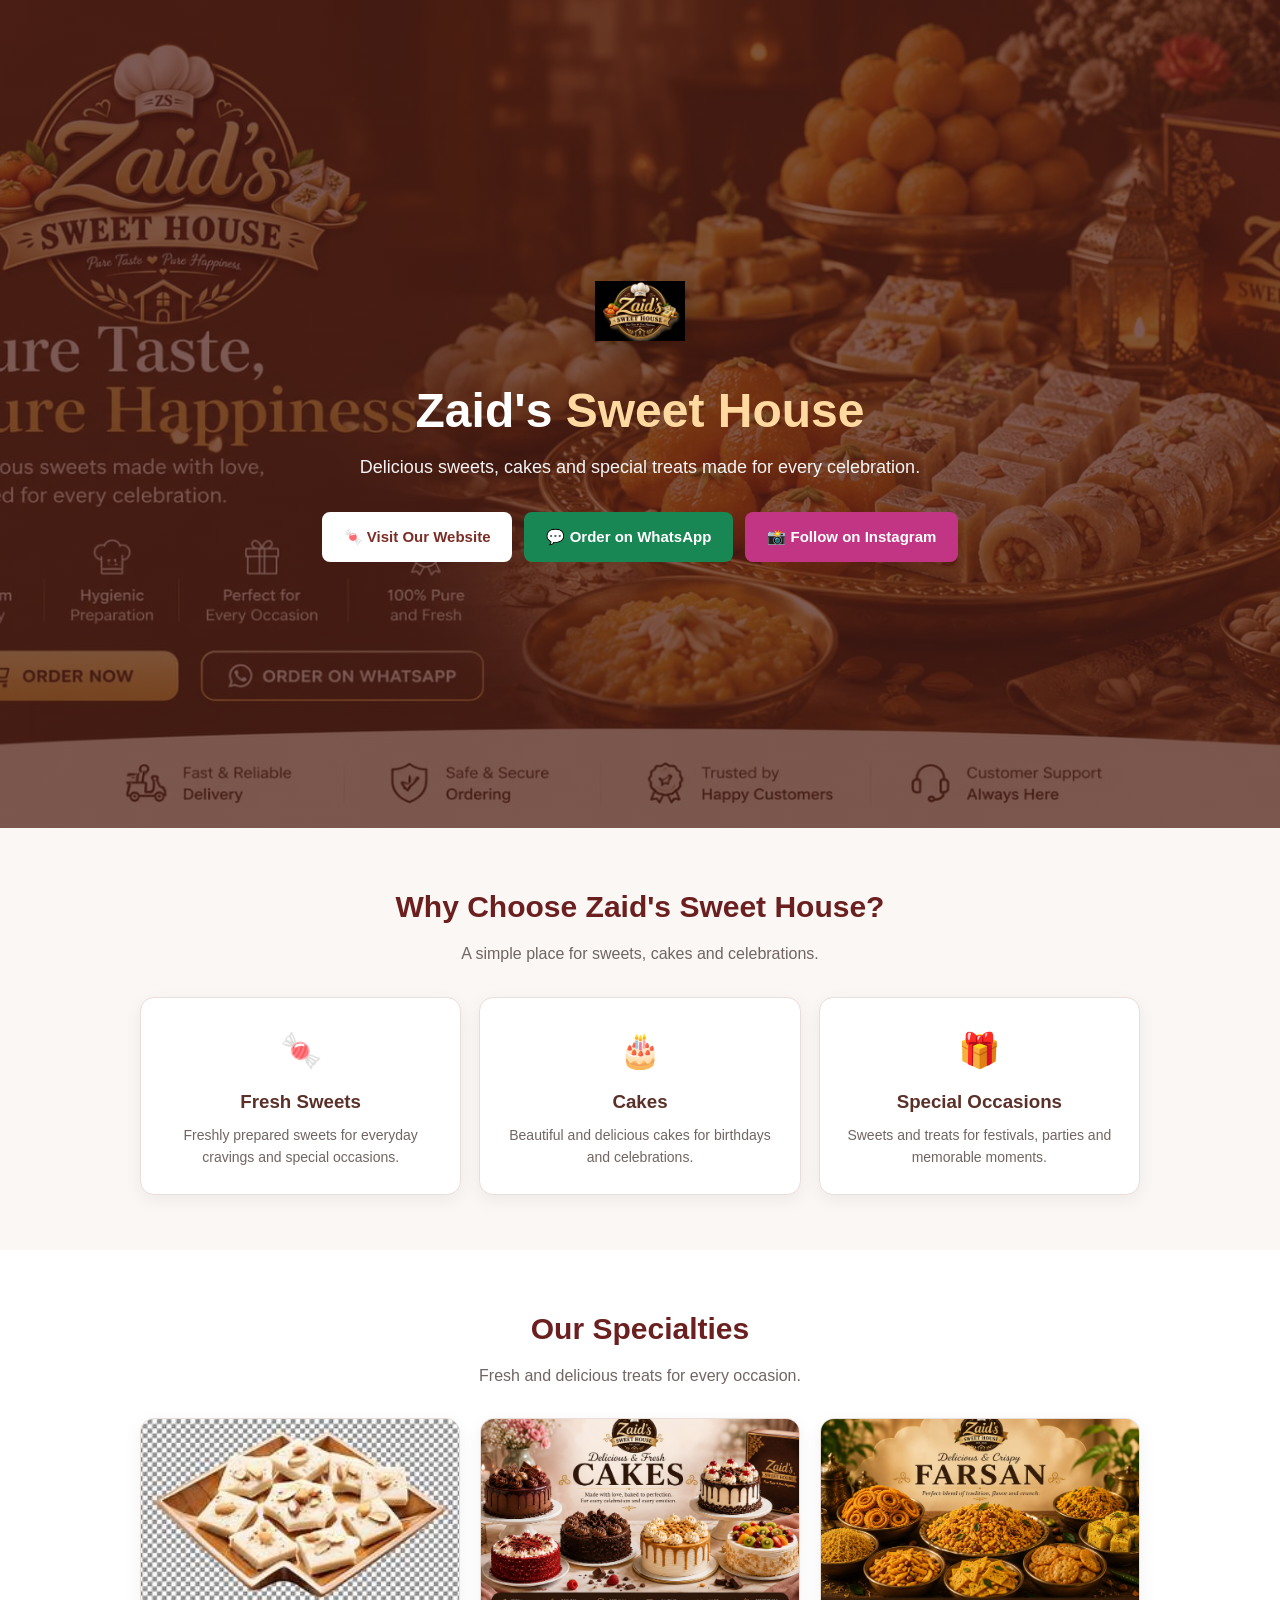
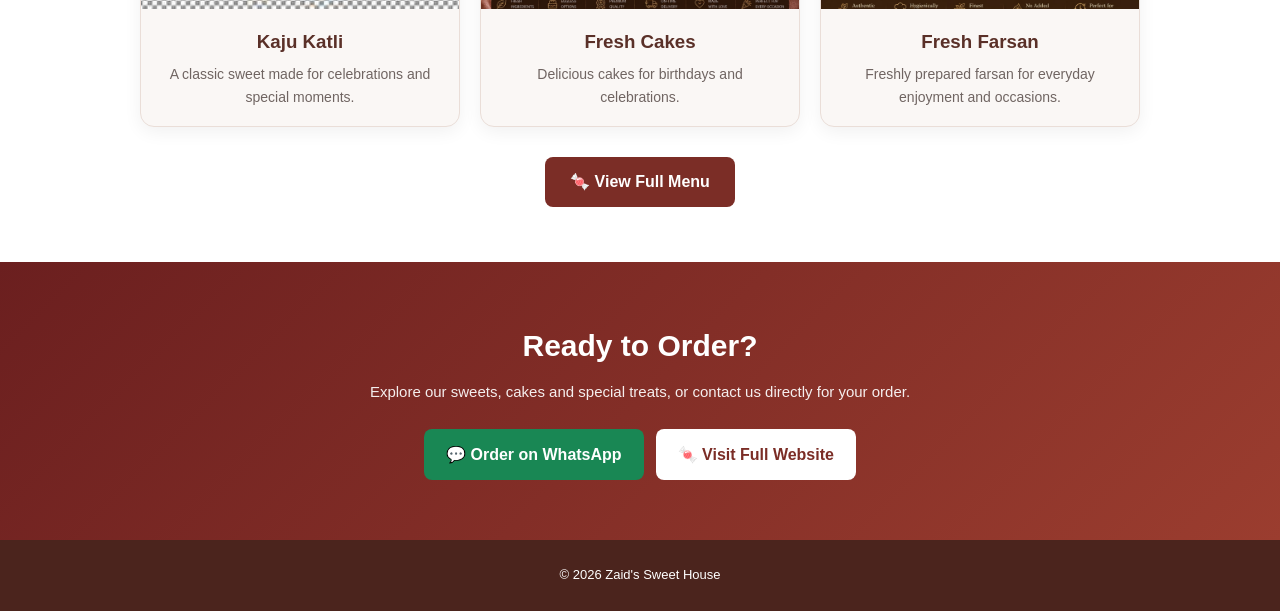
<file: instagram.html>
<!DOCTYPE html>
<html lang="en">

<head>

    <meta charset="UTF-8">

    <meta
        name="viewport"
        content="width=device-width, initial-scale=1.0"
    >

    <title>
        Zaid's Sweet House | Fresh Sweets & Cakes
    </title>

    <style>

        * {
            box-sizing: border-box;
            margin: 0;
            padding: 0;
        }


        body {
            font-family:
                Arial,
                Helvetica,
                sans-serif;

            background: #faf7f5;
            color: #3f2924;
            line-height: 1.6;
        }


        /* ==========================================
           HERO
        ========================================== */

        .landing-hero {

            min-height: 92vh;

            display: flex;
            align-items: center;
            justify-content: center;

            text-align: center;

            padding: 40px 20px;

            position: relative;

            overflow: hidden;

            background:
                linear-gradient(
                    rgba(75, 28, 22, 0.72),
                    rgba(75, 28, 22, 0.72)
                ),
                url("images/hero.jpg")
                center / cover no-repeat;
        }


        .landing-content {

            width: 100%;
            max-width: 720px;

            color: #fff;
        }


        .landing-logo {

            width: 90px;
            height: 90px;

            object-fit: contain;

            margin-bottom: 20px;

            filter:
                drop-shadow(
                    0 5px 15px
                    rgba(0,0,0,0.3)
                );
        }


        .landing-content h1 {

            font-size: 48px;
            line-height: 1.15;

            margin-bottom: 15px;

            font-weight: 800;
        }


        .landing-content h1 span {
            color: #ffd9a0;
        }


        .landing-content p {

            max-width: 600px;

            margin: 0 auto 30px;

            font-size: 18px;

            color: #fff;

            opacity: 0.95;
        }


        /* ==========================================
           BUTTONS
        ========================================== */

        .landing-buttons {

            display: flex;

            justify-content: center;

            flex-wrap: wrap;

            gap: 12px;
        }


        .landing-btn {

            display: inline-flex;

            align-items: center;
            justify-content: center;

            min-width: 170px;

            padding: 13px 22px;

            border-radius: 8px;

            text-decoration: none;

            font-size: 15px;

            font-weight: 700;

            transition: 0.25s ease;
        }


        .website-btn {

            background: #fff;

            color: #7b2d26;
        }


        .whatsapp-btn {

            background: #198754;

            color: #fff;
        }


        .instagram-btn {

            background: #c13584;

            color: #fff;
        }


        .landing-btn:hover {

            transform:
                translateY(-3px);

            box-shadow:
                0 8px 20px
                rgba(0,0,0,0.2);
        }


        /* ==========================================
           FEATURE SECTION
        ========================================== */

        .landing-section {

            padding: 55px 20px;

            text-align: center;
        }


        .landing-section h2 {

            font-size: 30px;

            color: #6b1f1f;

            margin-bottom: 10px;
        }


        .landing-section > p {

            color: #706562;

            margin-bottom: 30px;
        }


        .feature-grid {

            max-width: 1000px;

            margin: auto;

            display: grid;

            grid-template-columns:
                repeat(3, 1fr);

            gap: 18px;
        }


        .feature-card {

            background: #fff;

            padding: 25px 18px;

            border-radius: 14px;

            border:
                1px solid #eaded8;

            box-shadow:
                0 5px 18px
                rgba(0,0,0,0.06);
        }


        .feature-card .icon {

            font-size: 34px;

            margin-bottom: 10px;
        }


        .feature-card h3 {

            margin-bottom: 7px;

            color: #5a3028;
        }


        .feature-card p {

            color: #706562;

            font-size: 14px;
        }


        /* ==========================================
           FOOTER
        ========================================== */

        .landing-footer {

            padding: 25px 20px;

            text-align: center;

            background: #4b241d;

            color: #fff;

            font-size: 13px;
        }


        /* ==========================================
           MOBILE
        ========================================== */

        @media (max-width: 700px) {

            .landing-hero {

                min-height: 88vh;

                padding: 35px 16px;
            }


            .landing-logo {

                width: 75px;
                height: 75px;
            }


            .landing-content h1 {

                font-size: 34px;
            }


            .landing-content p {

                font-size: 15px;

                margin-bottom: 25px;
            }


            .landing-buttons {

                flex-direction: column;

                align-items: center;
            }


            .landing-btn {

                width: 100%;

                max-width: 320px;
            }


            .landing-section {

                padding: 45px 16px;
            }


            .landing-section h2 {

                font-size: 26px;
            }


            .feature-grid {

                grid-template-columns: 1fr;
            }

        }

        /* ==========================================
   PRODUCTS
========================================== */

.landing-products {
    padding: 55px 20px;
    background: #fff;
    text-align: center;
}

.landing-products h2 {
    font-size: 30px;
    color: #6b1f1f;
    margin-bottom: 10px;
}

.landing-products-subtitle {
    color: #706562;
    margin-bottom: 30px;
}

.product-grid {
    max-width: 1000px;
    margin: auto;

    display: grid;
    grid-template-columns: repeat(3, 1fr);
    gap: 20px;
}

.product-card {
    background: #faf7f5;

    border: 1px solid #eaded8;
    border-radius: 14px;

    overflow: hidden;

    box-shadow:
        0 5px 18px
        rgba(0,0,0,0.06);

    transition: 0.25s ease;
}

.product-card:hover {
    transform: translateY(-4px);

    box-shadow:
        0 10px 25px
        rgba(0,0,0,0.10);
}

.product-card img {
    width: 100%;
    height: 190px;

    object-fit: cover;

    display: block;
}

.product-card-content {
    padding: 18px;
}

.product-card h3 {
    margin-bottom: 6px;
    color: #5a3028;
}

.product-card p {
    font-size: 14px;
    color: #706562;
}

.view-menu-btn {
    display: inline-block;

    margin-top: 30px;

    padding: 12px 25px;

    border-radius: 8px;

    background: #7b2d26;
    color: #fff;

    text-decoration: none;

    font-weight: 700;

    transition: 0.25s ease;
}

.view-menu-btn:hover {
    background: #54201b;
    transform: translateY(-2px);
}


/* MOBILE PRODUCTS */

@media (max-width: 700px) {

    .landing-products {
        padding: 45px 16px;
    }

    .landing-products h2 {
        font-size: 26px;
    }

    .product-grid {
        grid-template-columns: 1fr;
        gap: 16px;
    }

    .product-card img {
        height: 200px;
    }

}

/* ==========================================
   FINAL CTA
========================================== */

.landing-cta {
    padding: 60px 20px;
    text-align: center;

    background:
        linear-gradient(
            135deg,
            #6b1f1f,
            #9b3d2f
        );

    color: #fff;
}

.landing-cta h2 {
    margin: 0 0 10px;

    font-size: 30px;
}

.landing-cta p {
    max-width: 600px;

    margin: 0 auto 25px;

    font-size: 15px;

    opacity: 0.92;
}

.landing-cta-buttons {
    display: flex;

    justify-content: center;

    flex-wrap: wrap;

    gap: 12px;
}

.cta-btn {
    display: inline-flex;

    align-items: center;
    justify-content: center;

    min-width: 170px;

    padding: 13px 22px;

    border-radius: 8px;

    text-decoration: none;

    font-weight: 700;

    transition: 0.25s ease;
}

.cta-order {
    background: #198754;
    color: #fff;
}

.cta-website {
    background: #fff;
    color: #7b2d26;
}

.cta-btn:hover {
    transform: translateY(-3px);

    box-shadow:
        0 8px 20px
        rgba(0,0,0,0.2);
}


@media (max-width: 700px) {

    .landing-cta {
        padding: 45px 16px;
    }

    .landing-cta h2 {
        font-size: 26px;
    }

    .landing-cta-buttons {
        flex-direction: column;

        align-items: center;
    }

    .cta-btn {
        width: 100%;
        max-width: 320px;
    }

}

    </style>

</head>


<body>


    <!-- ==========================================
         HERO
    ========================================== -->

    <section class="landing-hero">

        <div class="landing-content">


            <img
                src="images/logo.png"
                alt="Zaid's Sweet House"
                class="landing-logo"
            >


            <h1>

                Zaid's
                <span>Sweet House</span>

            </h1>


            <p>

                Delicious sweets, cakes and
                special treats made for every
                celebration.

            </p>


            <div class="landing-buttons">


                <!-- WEBSITE -->

                <a
                    href="index.html"
                    class="landing-btn website-btn"
                >

                    🍬 Visit Our Website

                </a>


                <!-- WHATSAPP -->

                <!-- Replace # with client's WhatsApp link later -->

                <a
                    href="#"
                    class="landing-btn whatsapp-btn"
                >

                    💬 Order on WhatsApp

                </a>


                <!-- INSTAGRAM -->

                <!-- Replace # with client's Instagram link later -->

                <a
                    href="https://www.instagram.com//therisktaker_67"
                    class="landing-btn instagram-btn"
                >

                    📸 Follow on Instagram

                </a>


            </div>

        </div>

    </section>



    <!-- ==========================================
         FEATURES
    ========================================== -->

    <section class="landing-section">

        <h2>
            Why Choose Zaid's Sweet House?
        </h2>


        <p>
            A simple place for sweets,
            cakes and celebrations.
        </p>


        <div class="feature-grid">


            <div class="feature-card">

                <div class="icon">
                    🍬
                </div>

                <h3>
                    Fresh Sweets
                </h3>

                <p>
                    Freshly prepared sweets
                    for everyday cravings
                    and special occasions.
                </p>

            </div>


            <div class="feature-card">

                <div class="icon">
                    🎂
                </div>

                <h3>
                    Cakes
                </h3>

                <p>
                    Beautiful and delicious
                    cakes for birthdays and
                    celebrations.
                </p>

            </div>


            <div class="feature-card">

                <div class="icon">
                    🎁
                </div>

                <h3>
                    Special Occasions
                </h3>

                <p>
                    Sweets and treats for
                    festivals, parties and
                    memorable moments.
                </p>

            </div>


        </div>

    </section>

    <!-- ==========================================
     PRODUCTS
========================================== -->

<section class="landing-products">

    <h2>
        Our Specialties
    </h2>

    <p class="landing-products-subtitle">
        Fresh and delicious treats for every occasion.
    </p>


    <div class="product-grid">


        <div class="product-card">

            <img
                src="images/kaju-katli.jpg"
                alt="Kaju Katli"
            >

            <div class="product-card-content">

                <h3>
                    Kaju Katli
                </h3>

                <p>
                    A classic sweet made for
                    celebrations and special moments.
                </p>

            </div>

        </div>


        <div class="product-card">

            <img
                src="images/cake.jpg"
                alt="Fresh Cake"
            >

            <div class="product-card-content">

                <h3>
                    Fresh Cakes
                </h3>

                <p>
                    Delicious cakes for birthdays
                    and celebrations.
                </p>

            </div>

        </div>


        <div class="product-card">

            <img
                src="images/farsan.jpg"
                alt="Fresh Farsan"
            >

            <div class="product-card-content">

                <h3>
                    Fresh Farsan
                </h3>

                <p>
                    Freshly prepared farsan for
                    everyday enjoyment and occasions.
                </p>

            </div>

        </div>


    </div>


    <a
        href="index.html#menu"
        class="view-menu-btn"
    >
        🍬 View Full Menu
    </a>

</section>

<!-- ==========================================
     FINAL CTA
========================================== -->

<section class="landing-cta">

    <h2>
        Ready to Order?
    </h2>

    <p>
        Explore our sweets, cakes and special
        treats, or contact us directly for your order.
    </p>

    <div class="landing-cta-buttons">

        <!-- Replace # with client's WhatsApp link later -->

        <a
            href="#"
            class="cta-btn cta-order"
        >
            💬 Order on WhatsApp
        </a>


        <a
            href="index.html"
            class="cta-btn cta-website"
        >
            🍬 Visit Full Website
        </a>

    </div>

</section>

    <!-- ==========================================
         FOOTER
    ========================================== -->

    <footer class="landing-footer">

        © 2026 Zaid's Sweet House

    </footer>


</body>

</html>
</file>
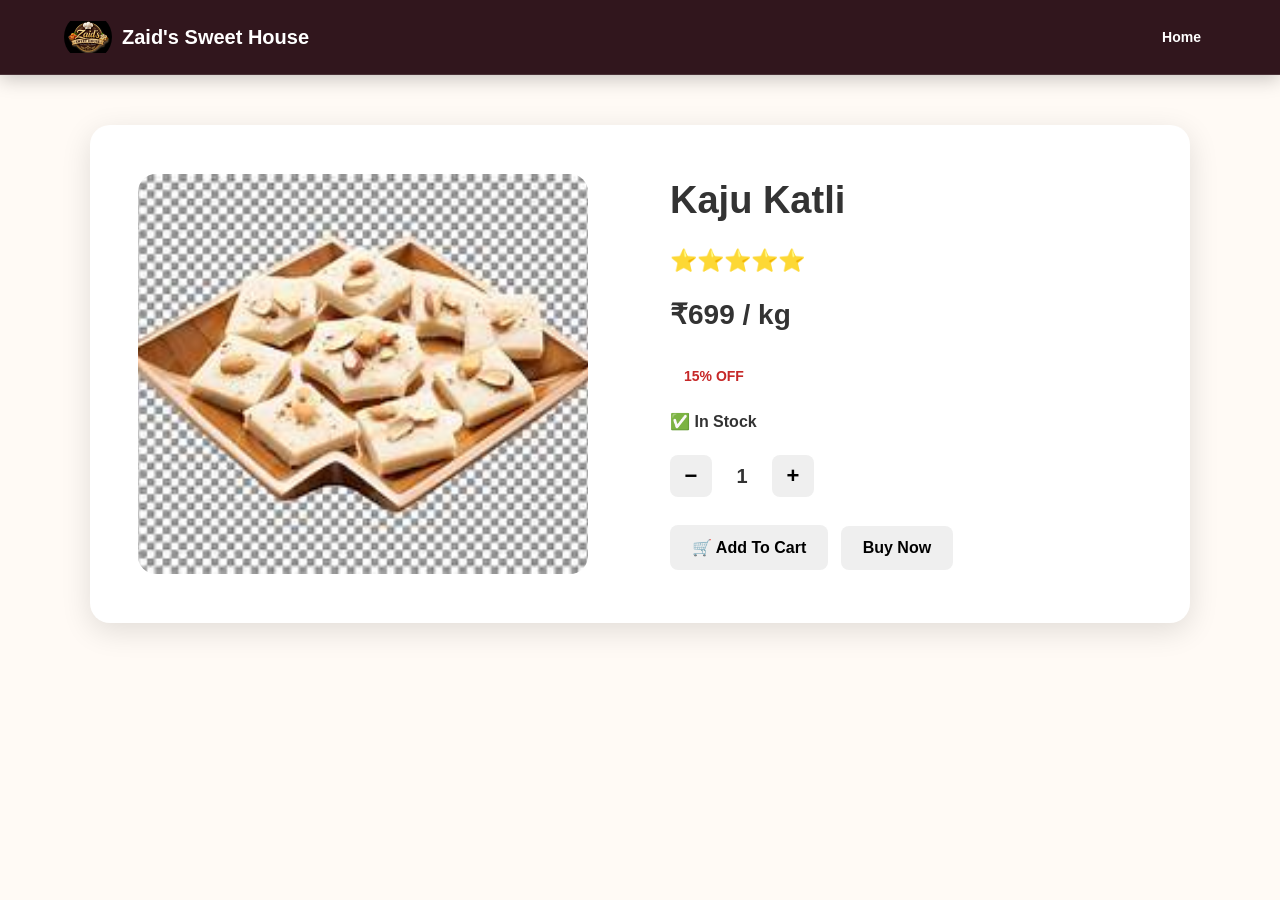
<file: product.html>
<!DOCTYPE html>
<html lang="en">

<head>

    <meta charset="UTF-8">

    <meta
        name="viewport"
        content="width=device-width, initial-scale=1.0"
    >

    <title>Product Details | Zaid's Sweet House</title>

    <link
        rel="stylesheet"
        href="style.css"
    >

</head>


<body>


<!-- ================= NAVBAR ================= -->

<nav>

    <div class="logo">

        <img
            src="images/logo.png"
            alt="Logo"
        >

        <span>
            Zaid's Sweet House
        </span>

    </div>


    <ul>

        <li>
            <a href="index.html">
                Home
            </a>
        </li>

    </ul>

</nav>



<!-- ================= PRODUCT DETAILS ================= -->

<section class="product-page">


    <!-- PRODUCT IMAGE -->

    <div class="product-image">

        <img
            src="images/kaju-katli.jpg"
            alt="Product"
            id="productImage"
        >

    </div>



    <!-- PRODUCT INFORMATION -->

    <div class="product-details">

        <h1 id="productName">
            Kaju Katli
        </h1>


        <div class="rating">
            ⭐⭐⭐⭐⭐
        </div>


        <h2 id="productPrice">
            ₹699 / kg
        </h2>


        <p
            id="productOffer"
            class="offer"
        >
            15% OFF
        </p>


        <p class="stock">
            ✅ In Stock
        </p>



        <!-- ================= QUANTITY ================= -->

        <div class="quantity">

            <button
                type="button"
                onclick="decreaseQty()"
            >
                −
            </button>


            <span id="qty">
                1
            </span>


            <button
                type="button"
                onclick="increaseQty()"
            >
                +
            </button>

        </div>



        <!-- ================= ADD TO CART ================= -->

        <button
            type="button"
            onclick="addCurrentProduct()"
        >
            🛒 Add To Cart
        </button>



        <!-- ================= BUY NOW ================= -->

        <button
            type="button"
            onclick="buyNow()"
        >
            Buy Now
        </button>


    </div>

</section>



<!-- ================= PRODUCT DATA ================= -->

<script>

let quantity = 1;

function increaseQty() {

    quantity++;

    document.getElementById("qty").innerText = quantity;

}


function decreaseQty() {

    if (quantity > 1) {

        quantity--;

        document.getElementById("qty").innerText = quantity;

    }

}


function addCurrentProduct() {

    const productId =
        new URLSearchParams(
            window.location.search
        ).get("product");

    const product =
        products[productId];

    if (!product) {

        alert("Product not found ❌");

        return;

    }


    const price =
        Number(
            product.price.replace(/[^\d.]/g, "")
        );


    if (!Number.isFinite(price)) {

        alert("Product price is invalid ❌");

        return;

    }


    let cart = [];

    try {

        cart =
            JSON.parse(
                localStorage.getItem(
                    "zaidsSweetHouseCart"
                )
            ) || [];

        if (!Array.isArray(cart)) {

            cart = [];

        }

    } catch (error) {

        cart = [];

    }


    const existingItem =
        cart.find(function(item) {

            return (
                item.name === product.name &&
                !item.weight
            );

        });


    if (existingItem) {

        existingItem.quantity =
            Number(existingItem.quantity || 0)
            + quantity;

    } else {

        cart.push({

            name: product.name,

            price: price,

            quantity: quantity

        });

    }


    localStorage.setItem(
        "zaidsSweetHouseCart",
        JSON.stringify(cart)
    );


    alert(
        `${product.name} × ${quantity} added to cart 🛒`
    );

}


function buyNow() {

    addCurrentProduct();

    setTimeout(function() {

        window.location.href =
            "index.html#checkout";

    }, 300);

}

</script>



<!-- ================= JAVASCRIPT ================= -->

<script src="script.js"></script>


</body>

</html>
</file>
<file: style.css>
/* ==========================================
   ZAID'S SWEET HOUSE
   COMPLETE STYLE.CSS
========================================== */


/* ==========================================
   GLOBAL RESET
========================================== */

* {
    margin: 0;
    padding: 0;
    box-sizing: border-box;
}

html {
    scroll-behavior: smooth;
}

body {
    font-family: Arial, Helvetica, sans-serif;
    background: #fff8f0;
    color: #333;
    line-height: 1.6;
}

img {
    max-width: 100%;
    display: block;
}

button,
input,
select,
textarea {
    font-family: inherit;
}

button {
    cursor: pointer;
}

a {
    text-decoration: none;
}


/* ==========================================
   OFFER CARD - PROFESSIONAL
========================================== */

.offer-banner {
    width: min(1000px, 92%);

    margin: 35px auto;

    padding: 32px 25px;

    box-sizing: border-box;

    text-align: center;

    background: linear-gradient(
        135deg,
        #fff6e8,
        #ffe5c7
    );

    border: 1px solid #efd3b2;

    border-radius: 18px;

    box-shadow:
        0 8px 25px rgba(90, 48, 40, 0.10);
}


/* OFFER CONTENT */

.offer-content {
    max-width: 700px;
    margin: 0 auto;
}


/* LABEL */

.offer-label {
    display: inline-block;

    margin-bottom: 10px;

    padding: 5px 12px;

    border-radius: 20px;

    background: #7b2d26;

    color: #fff;

    font-size: 11px;

    font-weight: 700;

    letter-spacing: 1px;
}


/* TITLE */

.offer-banner h2 {
    margin: 0 0 10px;

    color: #7b2d26;

    font-size: 28px;

    line-height: 1.25;
}


/* DESCRIPTION */

.offer-banner p {
    margin: 0 0 20px;

    color: #6b4a40;

    font-size: 16px;

    line-height: 1.5;
}


/* DISCOUNT */

.offer-banner strong {
    color: #b42318;

    font-weight: 800;
}


/* BUTTON */

.offer-button {
    display: inline-flex;

    align-items: center;
    justify-content: center;

    padding: 10px 22px;

    border-radius: 8px;

    background: #7b2d26;

    color: #fff;

    font-size: 14px;

    font-weight: 700;

    text-decoration: none;

    box-shadow:
        0 5px 14px rgba(123, 45, 38, 0.18);

    transition: 0.2s ease;
}


.offer-button:hover {
    background: #5f211b;

    color: #fff;

    transform: translateY(-2px);
}


/* ==========================================
   MOBILE OFFER
========================================== */

@media (max-width: 600px) {

    .offer-banner {
        width: calc(100% - 24px);

        margin: 22px auto;

        padding: 24px 16px;

        border-radius: 14px;
    }

    .offer-label {
        font-size: 10px;

        padding: 5px 10px;
    }

    .offer-banner h2 {
        font-size: 21px;
    }

    .offer-banner p {
        font-size: 14px;

        line-height: 1.5;
    }

    .offer-button {
        padding: 9px 18px;

        font-size: 13px;
    }

}


/* ==========================================
   VERY SMALL PHONES
========================================== */

@media (max-width: 400px) {

    .offer-banner {
        width: calc(100% - 20px);

        padding: 21px 13px;
    }

    .offer-banner h2 {
        font-size: 19px;
    }

    .offer-banner p {
        font-size: 13px;
    }

}


/* ==========================================
   FEATURES - PROFESSIONAL
========================================== */

.features {
    width: min(1100px, 92%);

    margin: 35px auto;

    padding: 35px 20px;

    box-sizing: border-box;

    text-align: center;

    background: #fff;

    border-radius: 18px;
}


/* ==========================================
   FEATURES HEADING
========================================== */

.features-heading {
    max-width: 650px;

    margin: 0 auto 25px;
}


.features-label {
    display: inline-block;

    margin-bottom: 7px;

    padding: 5px 11px;

    border-radius: 20px;

    background: #f5e4d8;

    color: #7b2d26;

    font-size: 10px;

    font-weight: 800;

    letter-spacing: 1px;
}


.features-heading h2 {
    margin: 0 0 7px;

    color: #7b2d26;

    font-size: 28px;

    line-height: 1.25;
}


.features-heading p {
    margin: 0;

    color: #81736d;

    font-size: 14px;

    line-height: 1.5;
}


/* ==========================================
   FEATURE CARDS
========================================== */

.feature-container {
    width: 100%;

    max-width: 1050px;

    margin: 0 auto;

    display: grid;

    grid-template-columns:
        repeat(3, minmax(0, 1fr));

    gap: 16px;
}


.feature-card {
    padding: 22px 17px;

    box-sizing: border-box;

    background: #fffaf7;

    border: 1px solid #eaded8;

    border-radius: 13px;

    box-shadow:
        0 5px 18px rgba(60, 30, 20, 0.06);

    transition:
        transform 0.2s ease,
        box-shadow 0.2s ease;
}


.feature-card:hover {
    transform: translateY(-4px);

    box-shadow:
        0 9px 22px rgba(60, 30, 20, 0.10);
}


/* ==========================================
   ICON
========================================== */

.feature-icon {
    width: 42px;
    height: 42px;

    margin: 0 auto 10px;

    display: flex;

    align-items: center;
    justify-content: center;

    border-radius: 50%;

    background: #f5e4d8;

    font-size: 21px;
}


/* ==========================================
   TITLE
========================================== */

.feature-card h3 {
    margin: 0 0 8px;

    color: #5a241d;

    font-size: 17px;

    line-height: 1.3;
}


/* ==========================================
   DESCRIPTION
========================================== */

.feature-card p {
    margin: 0;

    color: #76645d;

    font-size: 13px;

    line-height: 1.5;
}


/* ==========================================
   MOBILE
========================================== */

@media (max-width: 700px) {

    .features {
        width: calc(100% - 24px);

        margin: 25px auto;

        padding: 28px 12px;

        border-radius: 15px;
    }


    .features-heading {
        margin-bottom: 18px;
    }


    .features-heading h2 {
        font-size: 23px;
    }


    .features-heading p {
        font-size: 13px;
    }


    .feature-container {
        grid-template-columns: 1fr;

        gap: 10px;
    }


    .feature-card {
        padding: 17px 14px;
    }


    .feature-card h3 {
        font-size: 16px;
    }


    .feature-card p {
        font-size: 12px;
    }

}


/* ==========================================
   VERY SMALL PHONES
========================================== */

@media (max-width: 400px) {

    .features {
        width: calc(100% - 20px);

        padding: 24px 10px;
    }


    .features-heading h2 {
        font-size: 21px;
    }


    .feature-card {
        padding: 15px 12px;
    }

}
/* ==========================================
   MENU
========================================== */

.menu {
    padding: 70px 5%;
    background: #fff8f0;
    text-align: center;
}

.search-box {
    max-width: 600px;
    margin: 0 auto 30px;
}

.search-box input {
    width: 100%;
    padding: 14px 18px;
    border: 2px solid #ddd;
    border-radius: 30px;
    outline: none;
    font-size: 16px;
    background: #fff;
}

.search-box input:focus {
    border-color: #7b1e1e;
}


/* ==========================================
   MENU FILTERS - PROFESSIONAL
========================================== */

.menu-filter {
    width: min(850px, 100%);

    margin: 0 auto 28px;

    display: flex;

    align-items: center;

    justify-content: center;

    gap: 12px;

    box-sizing: border-box;
}


.filter-label {
    color: #6b5148;

    font-size: 13px;

    font-weight: 700;

    white-space: nowrap;
}


.filter-options {
    display: flex;

    align-items: center;

    justify-content: center;

    gap: 8px;

    flex-wrap: wrap;
}


.filter-btn {
    border: 1px solid #dfcec6;

    border-radius: 20px;

    padding: 8px 16px;

    background: #fff;

    color: #5a3028;

    font-size: 13px;

    font-weight: 600;

    cursor: pointer;

    transition:
        background 0.2s ease,
        color 0.2s ease,
        border-color 0.2s ease,
        transform 0.2s ease;
}


.filter-btn:hover {
    border-color: #7b2d26;

    color: #7b2d26;

    transform: translateY(-1px);
}


/* ACTIVE FILTER */

.filter-btn.active {
    background: #7b2d26;

    border-color: #7b2d26;

    color: #fff;
}


.filter-btn.active:hover {
    background: #5f211b;

    border-color: #5f211b;

    color: #fff;
}


/* ==========================================
   MOBILE FILTER
========================================== */

@media (max-width: 600px) {

    .menu-filter {
        width: 100%;

        margin-bottom: 22px;

        justify-content: flex-start;

        align-items: flex-start;

        flex-direction: column;

        gap: 8px;

        overflow: hidden;
    }


    .filter-label {
        font-size: 12px;
    }


    .filter-options {
        width: 100%;

        justify-content: flex-start;

        flex-wrap: nowrap;

        overflow-x: auto;

        overflow-y: hidden;

        gap: 7px;

        padding-bottom: 4px;

        scrollbar-width: none;
    }


    .filter-options::-webkit-scrollbar {
        display: none;
    }


    .filter-btn {
        flex: 0 0 auto;

        padding: 7px 13px;

        font-size: 12px;

        white-space: nowrap;
    }

}


/* ==========================================
   PRODUCT GRID - PROFESSIONAL
========================================== */

.menu-container {
    width: min(1200px, 100%);

    margin: 0 auto;

    display: grid;

    grid-template-columns: repeat(4, minmax(0, 1fr));

    gap: 25px;

    box-sizing: border-box;
}


.card {
    position: relative;

    min-width: 0;

    background: #fff;

    border-radius: 15px;

    padding: 15px;

    overflow: hidden;

    box-shadow:
        0 5px 18px rgba(0, 0, 0, 0.09);

    transition:
        transform 0.3s ease,
        box-shadow 0.3s ease;

    box-sizing: border-box;
}


.card:hover {
    transform: translateY(-7px);

    box-shadow:
        0 12px 28px rgba(0, 0, 0, 0.14);
}


.card img {
    display: block;

    width: 100%;

    height: 210px;

    object-fit: cover;

    border-radius: 10px;

    margin-bottom: 12px;
}


.card h3 {
    color: #7b1e1e;

    font-size: 20px;

    line-height: 1.25;

    margin: 0 0 5px;

    overflow-wrap: anywhere;
}


.rating {
    color: #f5b041;

    font-size: 15px;

    margin-bottom: 5px;
}


.price {
    color: #222;

    font-size: 18px;

    font-weight: bold;

    margin: 0 0 3px;
}


.offer {
    color: #c62828;

    font-size: 14px;

    font-weight: bold;

    margin: 0 0 10px;
}


.card select {
    width: 100%;

    box-sizing: border-box;

    padding: 9px;

    border: 1px solid #ccc;

    border-radius: 7px;

    margin-bottom: 10px;

    background: #fff;

    font-size: 14px;
}


.card > button {
    width: 100%;
    height: 40px;

    border: none;
    background: #7b1e1e;
    color: #fff;

    padding: 0 12px;

    border-radius: 8px;

    font-size: 14px;
    font-weight: 700;

    display: flex;
    align-items: center;
    justify-content: center;

    transition: 0.25s ease;
}

.card > button:hover {
    background: #5f1515;
    transform: translateY(-1px);
}

.card > button.added {
    background: #2e7d32;
}


.badge {
    position: absolute;

    top: 25px;

    left: 25px;

    z-index: 2;

    max-width: calc(100% - 50px);

    background: #f5b041;

    color: #5a1515;

    padding: 5px 10px;

    border-radius: 15px;

    font-size: 12px;

    font-weight: bold;

    white-space: nowrap;

    overflow: hidden;

    text-overflow: ellipsis;
}

/* ==========================================
   PROFESSIONAL PRODUCT QUANTITY CONTROL
========================================== */

.product-quantity {
    width: 100%;
    height: 42px;
    display: flex;
    align-items: center;
    justify-content: space-between;
    margin: 8px 0 10px;
    border: 1px solid #ddd;
    border-radius: 8px;
    overflow: hidden;
    background: #fff;
    box-sizing: border-box;
}

.product-quantity button {
    width: 42px;
    height: 100%;
    border: none;
    background: #f8f1eb;
    color: #7b1e1e;
    font-size: 20px;
    font-weight: bold;
    cursor: pointer;
    transition: 0.2s ease;
}

.product-quantity button:hover {
    background: #f5b041;
    color: #5a1515;
}

.product-quantity span {
    flex: 1;
    height: 100%;
    display: flex;
    align-items: center;
    justify-content: center;
    color: #333;
    font-size: 16px;
    font-weight: 700;
    border-left: 1px solid #eee;
    border-right: 1px solid #eee;
}


/* ADD TO CART BUTTON */

.card > button {
    width: 100%;
    height: 44px;
    border: none;
    border-radius: 8px;
    background: #7b1e1e;
    color: #fff;
    font-size: 15px;
    font-weight: 700;
    cursor: pointer;
    transition: 0.25s ease;
}

.card > button:hover {
    background: #a52a2a;
    transform: translateY(-1px);
}

.card > button.added {
    background: #2e7d32;
}


/* BETTER PRODUCT CARD */

.card {
    padding: 12px;
    border-radius: 14px;
    background: #fff;
    border: 1px solid rgba(123, 30, 30, 0.08);
    box-shadow: 0 5px 18px rgba(0, 0, 0, 0.08);
}

.card select {
    height: 42px;
    margin-bottom: 0;
}


/* ==========================================
   TABLET
========================================== */

@media (max-width: 1000px) {

    .menu-container {
        grid-template-columns:
            repeat(3, minmax(0, 1fr));

        gap: 18px;
    }

    .card {
        padding: 13px;
    }

    .card img {
        height: 190px;
    }

}


/* ==========================================
   MOBILE - 2 CARDS PER ROW
========================================== */

@media (max-width: 600px) {

    .menu-container {
        width: 100%;

        grid-template-columns:
            repeat(2, minmax(0, 1fr));

        gap: 10px;

        padding: 0;
    }


    .card {
        width: 100%;

        padding: 9px;

        border-radius: 11px;

        box-shadow:
            0 3px 12px rgba(0, 0, 0, 0.08);
    }


    .card:hover {
        transform: none;

        box-shadow:
            0 3px 12px rgba(0, 0, 0, 0.08);
    }


    .card img {
        width: 100%;

        height: 125px;

        margin-bottom: 8px;

        border-radius: 8px;
    }


    .card h3 {
        font-size: 14px;

        line-height: 1.25;

        margin-bottom: 4px;
    }


    .rating {
        font-size: 12px;

        margin-bottom: 3px;
    }


    .price {
        font-size: 13px;

        margin-bottom: 2px;
    }


    .offer {
        font-size: 11px;

        margin-bottom: 7px;
    }


    .card select {
        padding: 7px 5px;

        margin-bottom: 7px;

        border-radius: 6px;

        font-size: 11px;
    }


    .card > button {
        padding: 8px 4px;

        border-radius: 6px;

        font-size: 11px;

        line-height: 1.2;
    }


    .badge {
        top: 15px;

        left: 15px;

        max-width: calc(100% - 30px);

        padding: 4px 7px;

        border-radius: 12px;

        font-size: 9px;
    }

}


/* ==========================================
   VERY SMALL PHONES
========================================== */

@media (max-width: 380px) {

    .menu-container {
        gap: 8px;
    }


    .card {
        padding: 7px;

        border-radius: 9px;
    }


    .card img {
        height: 105px;
    }


    .card h3 {
        font-size: 13px;
    }


    .price {
        font-size: 12px;
    }


    .offer {
        font-size: 10px;
    }


    .card select {
        font-size: 10px;

        padding: 6px 4px;
    }


    .card > button {
        font-size: 10px;

        padding: 7px 3px;
    }

}


/* ==========================================
   CART
========================================== */

.cart {
    padding: 65px 5%;
    background: #fff;
    text-align: center;
}

.cart h2,
.order-summary h2,
.checkout h2 {
    color: #f8e626;
    font-size: 32px;
    margin-bottom: 25px;
}

#cartItems {
    max-width: 850px;
    margin: auto;
}

/* ==========================================
   CART ITEM - FINAL PROFESSIONAL
========================================== */

.cart-item {
    padding: 15px 0;
    border-bottom: 1px solid #eee2dc;
}

.cart-item:last-child {
    border-bottom: none;
}

.cart-item h3 {
    margin: 0 0 6px;
    color: #5a241d;
    font-size: 16px;
}

.cart-item p {
    margin: 0 0 12px;
    color: #666;
    font-size: 13px;
    line-height: 1.5;
}


/* CART ACTIONS */

.cart-item button {
    display: inline-flex;
    align-items: center;
    justify-content: center;

    width: auto;
    min-width: 40px;

    padding: 7px 12px;

    border: 1px solid #dbcac2;
    border-radius: 7px;

    background: #fff;
    color: #5a3028;

    font-size: 13px;
    font-weight: 600;

    cursor: pointer;
    transition: 0.2s ease;
}


/* MINUS + PLUS */

.cart-item button:first-of-type,
.cart-item button:nth-of-type(2) {
    width: 42px;
    min-width: 42px;
}


/* REMOVE */

.cart-item button:last-child {
    min-width: 90px;
    margin-left: 8px;

    color: #dc3545;
    border-color: #dc3545;
}


.cart-item button:hover {
    background: #7b2d26;
    border-color: #7b2d26;
    color: #fff;
}

.cart-item button:last-child:hover {
    background: #dc3545;
    border-color: #dc3545;
    color: #fff;
}

.cart > h3 {
    margin-top: 25px;
    color: #7b1e1e;
    font-size: 24px;
}


/* ==========================================
   ORDER SUMMARY
========================================== */

.order-summary {
    padding: 60px 5%;
    background: #fff8f0;
    text-align: center;
}

#summaryItems {
    max-width: 750px;
    margin: auto;
    background: #fff;
    border-radius: 12px;
    padding: 20px;
}

#summaryItems p {
    padding: 9px 0;
    border-bottom: 1px solid #eee;
}

.order-summary h3 {
    color: #7b1e1e;
    margin-top: 20px;
    font-size: 23px;
}


/* ==========================================
   CHECKOUT
========================================== */

.checkout {
    padding: 65px 5%;
    background: #fff;
    text-align: center;
}

#checkoutForm {
    max-width: 650px;
    margin: auto;
    background: #fff8f0;
    padding: 30px;
    border-radius: 15px;
    box-shadow: 0 5px 20px rgba(0, 0, 0, 0.08);
}

#checkoutForm > input {
    width: 100%;
    padding: 13px;
    margin-bottom: 15px;
    border: 1px solid #ccc;
    border-radius: 7px;
    outline: none;
}

#checkoutForm > input:focus {
    border-color: #7b1e1e;
}


/* ==========================================
   PAYMENT
========================================== */

.payment {
    text-align: left;
    padding: 15px 0;
}

.payment h3 {
    color: #7b1e1e;
    margin-bottom: 10px;
}

.payment label {
    cursor: pointer;
}

.payment input {
    margin-right: 7px;
}

.upi-payment {
    background: #fff;
    padding: 20px;
    border-radius: 12px;
    margin: 15px 0 20px;
}

.upi-payment h3 {
    color: #7b1e1e;
    margin-bottom: 12px;
}

.upi-payment img {
    width: 190px;
    height: 190px;
    object-fit: contain;
    margin: 10px auto;
}

.upi-payment p {
    font-weight: bold;
    color: #555;
}

#checkoutForm button[type="submit"] {
    width: 100%;
    border: none;
    background: #7b1e1e;
    color: #fff;
    padding: 14px;
    border-radius: 8px;
    font-size: 16px;
    font-weight: bold;
}

#checkoutForm button[type="submit"]:hover {
    background: #a52a2a;
}


/* ==========================================
   GALLERY
========================================== */

.gallery {
    padding: 70px 5%;
    background: #fff8f0;
    text-align: center;
}

.gallery-container {
    max-width: 1100px;
    margin: auto;
    display: grid;
    grid-template-columns: repeat(3, 1fr);
    gap: 20px;
}

.gallery-container img {
    width: 100%;
    height: 280px;
    object-fit: cover;
    border-radius: 15px;
    box-shadow: 0 5px 18px rgba(0, 0, 0, 0.1);
    transition: 0.3s ease;
}

.gallery-container img:hover {
    transform: scale(1.03);
}


/* ==========================================
   CUSTOMER BILL
========================================== */

.customer-bill {
    display: none;
    max-width: 900px;
    margin: 50px auto;
    padding: 35px;
    background: #fff;
    border: 1px solid #ddd;
    box-shadow: 0 5px 25px rgba(0, 0, 0, 0.12);
}

.bill-header {
    display: flex;
    align-items: center;
    gap: 20px;
}

.bill-header img {
    width: 85px;
    height: 85px;
    object-fit: contain;
}

.bill-header h2 {
    color: #7b1e1e;
    margin-bottom: 5px;
}

.bill-title {
    text-align: center;
    margin: 25px 0;
}

.bill-title h2 {
    color: #7b1e1e;
    margin-bottom: 10px;
}

.customer-details {
    background: #fff8f0;
    padding: 15px;
    border-radius: 8px;
    margin-bottom: 25px;
}

.bill-items {
    overflow-x: auto;
}

.bill-items table {
    width: 100%;
    border-collapse: collapse;
    min-width: 600px;
}

.bill-items th,
.bill-items td {
    border: 1px solid #ddd;
    padding: 10px;
    text-align: center;
}

.bill-items th {
    background: #7b1e1e;
    color: #fff;
}

.bill-total {
    margin-top: 25px;
    text-align: right;
}

.bill-total p {
    margin-bottom: 7px;
}

.bill-total h3 {
    color: #7b1e1e;
    font-size: 22px;
    margin-top: 10px;
}

.bill-payment {
    margin-top: 20px;
    padding: 15px;
    background: #fff8f0;
    border-radius: 8px;
}

.bill-footer {
    margin-top: 30px;
    text-align: center;
    border-top: 1px solid #ddd;
    padding-top: 20px;
    color: #666;
}


/* ==========================================
   REVIEWS
========================================== */

.reviews {
    padding: 70px 5%;
    background: #fff;
    text-align: center;
}

.review-container {
    max-width: 1100px;
    margin: auto;
    display: grid;
    grid-template-columns: repeat(3, 1fr);
    gap: 25px;
}

.review-card {
    background: #fff8f0;
    padding: 25px 20px;
    border-radius: 15px;
    box-shadow: 0 5px 18px rgba(0, 0, 0, 0.08);
}

.review-card img {
    width: 70px;
    height: 70px;
    object-fit: cover;
    border-radius: 50%;
    margin: 0 auto 12px;
}

.review-card h3 {
    color: #f5b041;
    margin-bottom: 10px;
}

.review-card p {
    margin-bottom: 12px;
}

.review-card h4 {
    color: #7b1e1e;
}


/* ==========================================
   ABOUT
========================================== */

.about {
    padding: 75px 5%;
    background: #fff8f0;
}

.about-container {
    max-width: 1050px;
    margin: auto;
}

.about-text {
    background: #fff;
    padding: 40px;
    border-radius: 15px;
    box-shadow: 0 5px 20px rgba(0, 0, 0, 0.08);
}

.about-text h2 {
    color: #7b1e1e;
    font-size: 32px;
    margin-bottom: 20px;
}

.about-text p {
    margin-bottom: 15px;
    font-size: 17px;
}

.about-text button {
    border: none;
    background: #7b1e1e;
    color: #fff;
    padding: 11px 25px;
    border-radius: 25px;
    margin-top: 10px;
    font-weight: bold;
}

.about-text button:hover {
    background: #a52a2a;
}


/* ==========================================
   CONTACT - PROFESSIONAL
========================================== */

.contact {
    padding: 70px 5%;

    background: #fff8f0;

    text-align: center;
}


/* ==========================================
   CONTACT CONTAINER
========================================== */

.contact-container {
    width: min(1050px, 100%);

    margin: 35px auto 0;

    display: grid;

    grid-template-columns: 1.1fr 0.9fr;

    gap: 25px;

    text-align: left;
}


/* ==========================================
   CONTACT CARD
========================================== */

.contact-card {
    padding: 28px;

    background: #fff;

    border: 1px solid #eaded8;

    border-radius: 15px;

    box-shadow:
        0 6px 22px rgba(60, 30, 20, 0.07);

    box-sizing: border-box;
}


.contact-card h3 {
    margin: 0 0 7px;

    color: #7b1e1e;

    font-size: 19px;
}


.contact-card-text {
    margin: 0 0 20px;

    color: #777;

    font-size: 13px;

    line-height: 1.6;
}


/* ==========================================
   CONTACT FORM
========================================== */

#contactForm {
    width: 100%;

    margin: 0;
}


#contactForm input,
#contactForm textarea {
    width: 100%;

    box-sizing: border-box;

    padding: 12px 13px;

    margin-bottom: 12px;

    border: 1px solid #d9cbc5;

    border-radius: 8px;

    outline: none;

    background: #fff;

    color: #333;

    font-size: 14px;

    font-family: inherit;

    resize: vertical;

    transition: 0.2s ease;
}


#contactForm input:focus,
#contactForm textarea:focus {
    border-color: #9b3d2f;

    box-shadow:
        0 0 0 3px rgba(155, 61, 47, 0.08);
}


#contactForm button {
    width: 100%;

    padding: 12px 15px;

    border: none;

    border-radius: 8px;

    background: #7b1e1e;

    color: #fff;

    font-size: 14px;

    font-weight: 700;

    cursor: pointer;

    transition: 0.25s ease;
}


#contactForm button:hover {
    background: #a52a2a;

    transform: translateY(-2px);
}


/* ==========================================
   SHOP INFORMATION
========================================== */

.contact-info-card {
    background:
        linear-gradient(
            145deg,
            #fff,
            #fffaf7
        );
}


.contact-info-item {
    display: flex;

    align-items: flex-start;

    gap: 13px;

    padding: 14px 0;

    border-bottom: 1px solid #eee2dc;
}


.contact-info-item > span {
    display: flex;

    align-items: center;

    justify-content: center;

    width: 36px;

    height: 36px;

    flex-shrink: 0;

    background: #fff3e6;

    border-radius: 9px;

    font-size: 17px;
}


.contact-info-item strong {
    display: block;

    margin-bottom: 3px;

    color: #5a241d;

    font-size: 13px;
}


.contact-info-item p {
    margin: 0;

    color: #666;

    font-size: 13px;

    line-height: 1.5;

    overflow-wrap: anywhere;
}


/* ==========================================
   CONTACT NOTE
========================================== */

.contact-note {
    margin-top: 20px;

    padding: 15px;

    background: #fff3e6;

    border-radius: 10px;

    border-left: 4px solid #f5b041;
}


.contact-note strong {
    color: #7b1e1e;

    font-size: 14px;
}


.contact-note p {
    margin: 5px 0 0;

    color: #777;

    font-size: 12px;

    line-height: 1.5;
}


/* ==========================================
   MOBILE CONTACT
========================================== */

@media (max-width: 768px) {

    .contact {
        padding: 48px 4%;
    }


    .contact-container {
        grid-template-columns: 1fr;

        gap: 15px;

        margin-top: 25px;
    }


    .contact-card {
        padding: 20px;

        border-radius: 12px;
    }


    .contact-card h3 {
        font-size: 17px;
    }


    .contact-card-text {
        font-size: 12px;
    }


    #contactForm input,
    #contactForm textarea {
        padding: 11px 12px;

        font-size: 13px;
    }


    #contactForm button {
        padding: 11px;

        font-size: 13px;
    }


    .contact-info-item {
        gap: 10px;

        padding: 12px 0;
    }


    .contact-info-item > span {
        width: 33px;

        height: 33px;

        font-size: 15px;
    }

}

/* ==========================================
   DEVELOPER SECTION
========================================== */

.developer-section {
    padding: 55px 5%;
    background: #5a1515;
    text-align: center;
}

.developer-card {
    max-width: 850px;
    margin: auto;
    color: #fff;
}

.developer-label {
    color: #f5b041;
    font-size: 15px;
    margin-bottom: 5px;
}

.developer-card h2 {
    font-size: 30px;
    margin-bottom: 8px;
}

.developer-card > p {
    color: #eee;
}

.developer-services {
    display: flex;
    justify-content: center;
    flex-wrap: wrap;
    gap: 12px;
    margin: 20px 0;
}

.developer-services span {
    background: rgba(255, 255, 255, 0.12);
    padding: 8px 13px;
    border-radius: 20px;
    font-size: 14px;
}

.developer-contact {
    margin-top: 15px;
}

.developer-contact p {
    margin: 4px 0;
}


/* ==========================================
   FOOTER
========================================== */

footer {
    background: #2d0909;
    color: #fff;
    text-align: center;
    padding: 40px 20px;
}

footer h2 {
    color: #f5b041;
    margin-bottom: 8px;
}

footer p {
    margin: 7px 0;
}

footer a {
    color: #f5b041;
}

footer a:hover {
    color: #fff;
}


/* ==========================================
   LOADER
========================================== */

.loader {
    position: fixed;
    inset: 0;
    background: #fff8f0;
    z-index: 99999;
    display: flex;
    justify-content: center;
    align-items: center;
}

.loader-circle {
    width: 55px;
    height: 55px;
    border: 6px solid #ddd;
    border-top-color: #7b1e1e;
    border-radius: 50%;
    animation: loaderSpin 0.9s linear infinite;
}

@keyframes loaderSpin {
    to {
        transform: rotate(360deg);
    }
}


/* ==========================================
   FILTERED PRODUCTS
========================================== */

.menu-container.filtered {
    grid-template-columns: repeat(4, 1fr);
}


/* ==========================================
   RESPONSIVE TABLET
========================================== */

@media (max-width: 1000px) {

    .menu-container {
        grid-template-columns: repeat(3, 1fr);
    }

    .menu-container.filtered {
        grid-template-columns: repeat(3, 1fr);
    }

    .feature-container {
        grid-template-columns: repeat(2, 1fr);
    }

    .gallery-container {
        grid-template-columns: repeat(2, 1fr);
    }

    .review-container {
        grid-template-columns: repeat(2, 1fr);
    }

}


/* ==========================================
   RESPONSIVE MOBILE
========================================== */

@media (max-width: 768px) {


    /* HEADINGS */

    .features > h2,
    .menu > h2,
    .gallery > h2,
    .reviews > h2,
    .contact > h2 {
        font-size: 28px;
    }


    /* FEATURES */

    .feature-container {
        grid-template-columns: 1fr;
    }


    /* CATEGORIES */

    .categories {
        grid-template-columns: repeat(2, 1fr);
    }


    /* PRODUCTS */

    .menu-container {
        grid-template-columns: repeat(2, 1fr);
        gap: 15px;
    }

    .menu-container.filtered {
        grid-template-columns: repeat(2, 1fr);
    }

    .card {
        padding: 10px;
    }

    .card img {
        height: 170px;
    }

    .card h3 {
        font-size: 17px;
    }

    .price {
        font-size: 16px;
    }

    .badge {
        top: 18px;
        left: 18px;
        font-size: 10px;
    }


    /* GALLERY */

    .gallery-container {
        grid-template-columns: 1fr;
    }

    .gallery-container img {
        height: 240px;
    }


    /* REVIEWS */

    .review-container {
        grid-template-columns: 1fr;
    }


    /* ABOUT */

    .about-text {
        padding: 25px;
    }

    .about-text h2 {
        font-size: 27px;
    }

    .about-text p {
        font-size: 15px;
    }


    /* BILL */

    .customer-bill {
        margin: 30px 15px;
        padding: 20px;
    }

    .bill-header {
        align-items: flex-start;
    }

    .bill-header img {
        width: 60px;
        height: 60px;
    }

    .bill-header h2 {
        font-size: 20px;
    }


    /* DEVELOPER */

    .developer-card h2 {
        font-size: 25px;
    }

    .developer-services {
        flex-direction: column;
        align-items: center;
    }

}


/* ==========================================
   ZAID'S SWEET HOUSE
   COMPLETE STYLE.CSS
========================================== */


/* ==========================================
   GLOBAL RESET
========================================== */

* {
    margin: 0;
    padding: 0;
    box-sizing: border-box;
}

html {
    scroll-behavior: smooth;
}

body {
    font-family: Arial, Helvetica, sans-serif;
    background: #fffaf5;
    color: #333;
    line-height: 1.6;
}

img {
    max-width: 100%;
    display: block;
}

button,
input,
select,
textarea {
    font-family: inherit;
}

button {
    cursor: pointer;
}

a {
    text-decoration: none;
}



/* ==========================================
   OFFER BANNER
========================================== */

.offer-banner {
    text-align: center;
    padding: 35px 20px;
    background: #f5b041;
    color: #5a1515;
}

.offer-banner h2 {
    font-size: 30px;
    margin-bottom: 8px;
}

.offer-banner p {
    font-size: 18px;
    margin-bottom: 18px;
}

.offer-banner strong {
    color: #b71c1c;
}

.offer-banner button {
    border: none;
    padding: 11px 25px;
    border-radius: 25px;
    background: #7b1e1e;
    color: #fff;
    font-weight: bold;
    transition: 0.3s ease;
}

.offer-banner button:hover {
    background: #4d1010;
    transform: translateY(-2px);
}


/* ==========================================
   FEATURES
========================================== */

.features {
    padding: 60px 5%;
    text-align: center;
    background: #fffdf9;
}

.features > h2,
.menu > h2,
.gallery > h2,
.reviews > h2,
.contact > h2 {
    color: #7b1e1e;
    font-size: 34px;
    margin-bottom: 35px;
}

.feature-container {
    max-width: 1100px;
    margin: auto;
    display: grid;
    grid-template-columns: repeat(3, 1fr);
    gap: 25px;
}

.feature-card {
    padding: 30px 22px;
    background: #fff8f0;
    border-radius: 15px;
    box-shadow: 0 5px 18px rgba(0, 0, 0, 0.08);
    transition: 0.3s ease;
}

.feature-card:hover {
    transform: translateY(-7px);
    box-shadow: 0 10px 25px rgba(0, 0, 0, 0.13);
}

.feature-card h3 {
    color: #7b1e1e;
    margin-bottom: 10px;
    font-size: 21px;
}


/* ==========================================
   MENU
========================================== */

.menu {
    padding: 70px 5%;
    background: #fff8f0;
    text-align: center;
}

.search-box {
    max-width: 600px;
    margin: 0 auto 30px;
}

.search-box input {
    width: 100%;
    padding: 14px 18px;
    border: 2px solid #ddd;
    border-radius: 30px;
    outline: none;
    font-size: 16px;
    background: #fff;
}

.search-box input:focus {
    border-color: #7b1e1e;
}


/* ==========================================
   CATEGORIES
========================================== */

.categories {
    max-width: 850px;
    margin: 0 auto 40px;
    display: grid;
    grid-template-columns: repeat(4, 1fr);
    gap: 15px;
}

.category-card {
    background: #fff;
    padding: 18px 10px;
    border-radius: 12px;
    border: 2px solid transparent;
    box-shadow: 0 3px 12px rgba(0, 0, 0, 0.07);
    cursor: pointer;
    transition: 0.3s ease;
    font-size: 25px;
}

.category-card h3 {
    font-size: 16px;
    color: #7b1e1e;
    margin-top: 5px;
}

.category-card:hover {
    border-color: #f5b041;
    transform: translateY(-4px);
}


/* ==========================================
   PRODUCT GRID
========================================== */

.menu-container {
    max-width: 1200px;
    margin: auto;
    display: grid;
    grid-template-columns: repeat(4, 1fr);
    gap: 25px;
}

.card {
    position: relative;
    background: #fff;
    border-radius: 15px;
    padding: 15px;
    overflow: hidden;
    box-shadow: 0 5px 18px rgba(0, 0, 0, 0.09);
    transition: 0.3s ease;
}

.card:hover {
    transform: translateY(-7px);
    box-shadow: 0 12px 28px rgba(0, 0, 0, 0.14);
}

.card img {
    width: 100%;
    height: 210px;
    object-fit: cover;
    border-radius: 10px;
    margin-bottom: 15px;
}

.card h3 {
    color: #7b1e1e;
    font-size: 20px;
    margin-bottom: 5px;
}

.rating {
    color: #f5b041;
    font-size: 15px;
    margin-bottom: 5px;
}

.price {
    color: #222;
    font-size: 18px;
    font-weight: bold;
    margin-bottom: 3px;
}

.offer {
    color: #c62828;
    font-size: 14px;
    font-weight: bold;
    margin-bottom: 10px;
}

.card select {
    width: 100%;
    padding: 9px;
    border: 1px solid #ccc;
    border-radius: 7px;
    margin-bottom: 10px;
    background: #fff;
}

.card > button {
    width: 100%;
    border: none;
    background: #7b1e1e;
    color: #fff;
    padding: 11px;
    border-radius: 8px;
    font-weight: bold;
    transition: 0.3s ease;
}

.card > button:hover {
    background: #a52a2a;
}

.badge {
    position: absolute;
    top: 25px;
    left: 25px;
    z-index: 2;
    background: #f5b041;
    color: #5a1515;
    padding: 5px 10px;
    border-radius: 15px;
    font-size: 12px;
    font-weight: bold;
}


/* ==========================================
   CART
========================================== */

.cart {
    padding: 65px 5%;
    background: #fffdf9;
    text-align: center;
}

.cart h2,
.order-summary h2,
.checkout h2 {
    color: #7b1e1e;
    font-size: 32px;
    margin-bottom: 25px;
}

#cartItems {
    max-width: 850px;
    margin: auto;
}

.cart-item {
    background: #fff8f0;
    border: 1px solid #eee;
    border-radius: 10px;
    padding: 18px;
    margin-bottom: 15px;
    text-align: left;
}

.cart-item h3 {
    color: #7b1e1e;
    margin-bottom: 5px;
}

.cart-item button {
    border: none;
    padding: 7px 12px;
    margin: 8px 4px 0 0;
    border-radius: 6px;
    background: #7b1e1e;
    color: #fff;
}

.cart-item button:hover {
    background: #a52a2a;
}

.cart > h3 {
    margin-top: 25px;
    color: #7b1e1e;
    font-size: 24px;
}


/* ==========================================
   ORDER SUMMARY
========================================== */

.order-summary {
    padding: 60px 5%;
    background: #fff8f0;
    text-align: center;
}

#summaryItems {
    max-width: 750px;
    margin: auto;
    background: #fff;
    border-radius: 12px;
    padding: 20px;
}

#summaryItems p {
    padding: 9px 0;
    border-bottom: 1px solid #eee;
}

.order-summary h3 {
    color: #7b1e1e;
    margin-top: 20px;
    font-size: 23px;
}


/* ==========================================
   CHECKOUT
========================================== */

.checkout {
    padding: 65px 5%;
    background: #fff;
    text-align: center;
}

#checkoutForm {
    max-width: 650px;
    margin: auto;
    background: #fff8f0;
    padding: 30px;
    border-radius: 15px;
    box-shadow: 0 5px 20px rgba(0, 0, 0, 0.08);
}

#checkoutForm > input {
    width: 100%;
    padding: 13px;
    margin-bottom: 15px;
    border: 1px solid #ccc;
    border-radius: 7px;
    outline: none;
}

#checkoutForm > input:focus {
    border-color: #7b1e1e;
}


/* ==========================================
   PAYMENT
========================================== */

.payment {
    text-align: left;
    padding: 15px 0;
}

.payment h3 {
    color: #7b1e1e;
    margin-bottom: 10px;
}

.payment label {
    cursor: pointer;
}

.payment input {
    margin-right: 7px;
}

.upi-payment {
    background: #fff;
    padding: 20px;
    border-radius: 12px;
    margin: 15px 0 20px;
}

.upi-payment h3 {
    color: #7b1e1e;
    margin-bottom: 12px;
}

.upi-payment img {
    width: 190px;
    height: 190px;
    object-fit: contain;
    margin: 10px auto;
}

.upi-payment p {
    font-weight: bold;
    color: #555;
}

#checkoutForm button[type="submit"] {
    width: 100%;
    border: none;
    background: #7b1e1e;
    color: #fff;
    padding: 14px;
    border-radius: 8px;
    font-size: 16px;
    font-weight: bold;
}

#checkoutForm button[type="submit"]:hover {
    background: #a52a2a;
}


/* ==========================================
   GALLERY
========================================== */

.gallery {
    padding: 70px 5%;
    background: #fff8f0;
    text-align: center;
}

.gallery-container {
    max-width: 1100px;
    margin: auto;
    display: grid;
    grid-template-columns: repeat(3, 1fr);
    gap: 20px;
}

.gallery-container img {
    width: 100%;
    height: 280px;
    object-fit: cover;
    border-radius: 15px;
    box-shadow: 0 5px 18px rgba(0, 0, 0, 0.1);
    transition: 0.3s ease;
}

.gallery-container img:hover {
    transform: scale(1.03);
}


/* ==========================================
   CUSTOMER BILL
========================================== */

.customer-bill {
    display: none;
    max-width: 900px;
    margin: 50px auto;
    padding: 35px;
    background: #fff;
    border: 1px solid #ddd;
    box-shadow: 0 5px 25px rgba(0, 0, 0, 0.12);
}

.bill-header {
    display: flex;
    align-items: center;
    gap: 20px;
}

.bill-header img {
    width: 85px;
    height: 85px;
    object-fit: contain;
}

.bill-header h2 {
    color: #7b1e1e;
    margin-bottom: 5px;
}

.bill-title {
    text-align: center;
    margin: 25px 0;
}

.bill-title h2 {
    color: #7b1e1e;
    margin-bottom: 10px;
}

.customer-details {
    background: #fff8f0;
    padding: 15px;
    border-radius: 8px;
    margin-bottom: 25px;
}

.bill-items {
    overflow-x: auto;
}

.bill-items table {
    width: 100%;
    border-collapse: collapse;
    min-width: 600px;
}

.bill-items th,
.bill-items td {
    border: 1px solid #ddd;
    padding: 10px;
    text-align: center;
}

.bill-items th {
    background: #7b1e1e;
    color: #fff;
}

.bill-total {
    margin-top: 25px;
    text-align: right;
}

.bill-total p {
    margin-bottom: 7px;
}

.bill-total h3 {
    color: #7b1e1e;
    font-size: 22px;
    margin-top: 10px;
}

.bill-payment {
    margin-top: 20px;
    padding: 15px;
    background: #fff8f0;
    border-radius: 8px;
}

.bill-footer {
    margin-top: 30px;
    text-align: center;
    border-top: 1px solid #ddd;
    padding-top: 20px;
    color: #666;
}


/* ==========================================
   REVIEWS
========================================== */

.reviews {
    padding: 70px 5%;
    background: #fff;
    text-align: center;
}

.review-container {
    max-width: 1100px;
    margin: auto;
    display: grid;
    grid-template-columns: repeat(3, 1fr);
    gap: 25px;
}

.review-card {
    background: #fff8f0;
    padding: 25px 20px;
    border-radius: 15px;
    box-shadow: 0 5px 18px rgba(0, 0, 0, 0.08);
}

.review-card img {
    width: 70px;
    height: 70px;
    object-fit: cover;
    border-radius: 50%;
    margin: 0 auto 12px;
}

.review-card h3 {
    color: #f5b041;
    margin-bottom: 10px;
}

.review-card p {
    margin-bottom: 12px;
}

.review-card h4 {
    color: #7b1e1e;
}


/* ==========================================
   ABOUT
========================================== */

.about {
    padding: 75px 5%;
    background: #fff8f0;
}

.about-container {
    max-width: 1050px;
    margin: auto;
}

.about-text {
    background: #fff;
    padding: 40px;
    border-radius: 15px;
    box-shadow: 0 5px 20px rgba(0, 0, 0, 0.08);
}

.about-text h2 {
    color: #7b1e1e;
    font-size: 32px;
    margin-bottom: 20px;
}

.about-text p {
    margin-bottom: 15px;
    font-size: 17px;
}

.about-text button {
    border: none;
    background: #7b1e1e;
    color: #fff;
    padding: 11px 25px;
    border-radius: 25px;
    margin-top: 10px;
    font-weight: bold;
}

.about-text button:hover {
    background: #a52a2a;
}


/* ==========================================
   CONTACT
========================================== */

.contact {
    padding: 70px 5%;
    text-align: center;
    background: #fff;
}

#contactForm {
    max-width: 650px;
    margin: auto;
}

#contactForm input,
#contactForm textarea {
    width: 100%;
    padding: 13px;
    margin-bottom: 15px;
    border: 1px solid #ccc;
    border-radius: 7px;
    outline: none;
    resize: vertical;
}

#contactForm input:focus,
#contactForm textarea:focus {
    border-color: #7b1e1e;
}

#contactForm button {
    width: 100%;
    border: none;
    padding: 13px;
    border-radius: 8px;
    background: #7b1e1e;
    color: #fff;
    font-weight: bold;
}

#contactForm button:hover {
    background: #a52a2a;
}

.contact h3 {
    color: #7b1e1e;
    margin-bottom: 7px;
}


/* ==========================================
   DEVELOPER SECTION
========================================== */

.developer-section {
    padding: 55px 5%;
    background: #5a1515;
    text-align: center;
}

.developer-card {
    max-width: 850px;
    margin: auto;
    color: #fff;
}

.developer-label {
    color: #f5b041;
    font-size: 15px;
    margin-bottom: 5px;
}

.developer-card h2 {
    font-size: 30px;
    margin-bottom: 8px;
}

.developer-card > p {
    color: #eee;
}

.developer-services {
    display: flex;
    justify-content: center;
    flex-wrap: wrap;
    gap: 12px;
    margin: 20px 0;
}

.developer-services span {
    background: rgba(255, 255, 255, 0.12);
    padding: 8px 13px;
    border-radius: 20px;
    font-size: 14px;
}

.developer-contact {
    margin-top: 15px;
}

.developer-contact p {
    margin: 4px 0;
}


/* ==========================================
   FOOTER
========================================== */

footer {
    background: #2d0909;
    color: #fff;
    text-align: center;
    padding: 40px 20px;
}

footer h2 {
    color: #f5b041;
    margin-bottom: 8px;
}

footer p {
    margin: 7px 0;
}

footer a {
    color: #f5b041;
}

footer a:hover {
    color: #fff;
}


/* ==========================================
   LOADER
========================================== */

.loader {
    position: fixed;
    inset: 0;
    background: #fff8f0;
    z-index: 99999;
    display: flex;
    justify-content: center;
    align-items: center;
}

.loader-circle {
    width: 55px;
    height: 55px;
    border: 6px solid #ddd;
    border-top-color: #7b1e1e;
    border-radius: 50%;
    animation: loaderSpin 0.9s linear infinite;
}

@keyframes loaderSpin {
    to {
        transform: rotate(360deg);
    }
}


/* ==========================================
   FILTERED PRODUCTS
========================================== */

.menu-container.filtered {
    grid-template-columns: repeat(4, 1fr);
}


/* ==========================================
   RESPONSIVE TABLET
========================================== */

@media (max-width: 1000px) {

    .menu-container {
        grid-template-columns: repeat(3, 1fr);
    }

    .menu-container.filtered {
        grid-template-columns: repeat(3, 1fr);
    }

    .feature-container {
        grid-template-columns: repeat(2, 1fr);
    }

    .gallery-container {
        grid-template-columns: repeat(2, 1fr);
    }

    .review-container {
        grid-template-columns: repeat(2, 1fr);
    }
}


/* ==========================================
   RESPONSIVE MOBILE
========================================== */

@media (max-width: 768px) {



    /* HEADINGS */

    .features > h2,
    .menu > h2,
    .gallery > h2,
    .reviews > h2,
    .contact > h2 {
        font-size: 28px;
    }


    /* FEATURES */

    .feature-container {
        grid-template-columns: 1fr;
    }


    /* CATEGORIES */

    .categories {
        grid-template-columns: repeat(2, 1fr);
    }


    /* PRODUCTS */

    .menu-container {
        grid-template-columns: repeat(2, 1fr);
        gap: 15px;
    }

    .menu-container.filtered {
        grid-template-columns: repeat(2, 1fr);
    }

    .card {
        padding: 10px;
    }

    .card img {
        height: 170px;
    }

    .card h3 {
        font-size: 17px;
    }

    .price {
        font-size: 16px;
    }

    .badge {
        top: 18px;
        left: 18px;
        font-size: 10px;
    }


    /* GALLERY */

    .gallery-container {
        grid-template-columns: 1fr;
    }

    .gallery-container img {
        height: 240px;
    }


    /* REVIEWS */

    .review-container {
        grid-template-columns: 1fr;
    }


    /* ABOUT */

    .about-text {
        padding: 25px;
    }

    .about-text h2 {
        font-size: 27px;
    }

    .about-text p {
        font-size: 15px;
    }


    /* BILL */

    .customer-bill {
        margin: 30px 15px;
        padding: 20px;
    }

    .bill-header {
        align-items: flex-start;
    }

    .bill-header img {
        width: 60px;
        height: 60px;
    }

    .bill-header h2 {
        font-size: 20px;
    }


    /* DEVELOPER */

    .developer-card h2 {
        font-size: 25px;
    }

    .developer-services {
        flex-direction: column;
        align-items: center;
    }

}


/* ==========================================
   SMALL MOBILE DEVICES
   ========================================== */

@media (max-width: 480px) {

    /* ---------- OFFER ---------- */

    .offer-banner {
        padding: 25px 15px;
    }

    .offer-banner h2 {
        font-size: 23px;
    }

    .offer-banner p {
        font-size: 14px;
    }

    .offer-banner button {
        font-size: 14px;
        padding: 10px 18px;
    }


    /* ---------- FEATURES ---------- */

    .features {
        padding: 35px 15px;
    }

    .features h2 {
        font-size: 25px;
    }

    .feature-container {
        grid-template-columns: 1fr;
        gap: 15px;
    }

    .feature-card {
        padding: 20px 15px;
    }

    .feature-card h3 {
        font-size: 18px;
    }

    .feature-card p {
        font-size: 14px;
    }


    /* ---------- MENU ---------- */

    .menu {
        padding: 35px 12px;
    }

    .menu > h2 {
        font-size: 26px;
    }

    .search-box {
        width: 100%;
    }

    .search-box input {
        width: 100%;
        padding: 12px;
        font-size: 14px;
    }


    /* ---------- CATEGORIES ---------- */

    .categories {
        display: grid;
        grid-template-columns: repeat(2, 1fr);
        gap: 10px;
    }

    .category-card {
        padding: 15px 8px;
    }

    .category-card h3 {
        font-size: 15px;
    }


    /* ---------- PRODUCT CARDS ---------- */

    .menu-container {
        grid-template-columns: 1fr;
        gap: 18px;
    }

    .card {
        width: 100%;
        padding: 15px;
    }

    .card img {
        width: 100%;
        height: 210px;
        object-fit: cover;
    }

    .card h3 {
        font-size: 19px;
    }

    .card .price {
        font-size: 16px;
    }

    .card .offer {
        font-size: 13px;
    }

    .card select {
        width: 100%;
        padding: 10px;
        font-size: 14px;
    }

    .card button {
        width: 100%;
        padding: 11px;
        font-size: 14px;
    }

    .badge {
        font-size: 11px;
        padding: 5px 8px;
    }


    /* ---------- CART ---------- */

    .cart {
        padding: 35px 15px;
    }

    .cart h2 {
        font-size: 25px;
    }

    .cart-item {
        padding: 15px;
    }

    .cart-item h3 {
        font-size: 17px;
    }

    .cart-item p {
        font-size: 14px;
        line-height: 1.5;
    }

    .cart-item button {
        padding: 8px 12px;
        font-size: 13px;
        margin: 3px;
    }


    /* ---------- ORDER SUMMARY ---------- */

    .order-summary {
        padding: 30px 15px;
    }

    .order-summary h2 {
        font-size: 24px;
    }

    .order-summary p {
        font-size: 14px;
    }


    /* ---------- CHECKOUT ---------- */

    .checkout {
        padding: 35px 15px;
    }

    .checkout h2 {
        font-size: 25px;
    }

    .checkout form input,
    .checkout form textarea,
    .checkout form select {
        width: 100%;
        padding: 12px;
        font-size: 14px;
    }

    .payment {
        padding: 15px;
    }

    .payment h3 {
        font-size: 18px;
    }

    .payment label {
        font-size: 14px;
    }

    .upi-payment {
        padding: 15px;
    }

    .upi-payment img {
        width: 180px;
        max-width: 100%;
    }

    .checkout button {
        width: 100%;
        padding: 12px;
        font-size: 15px;
    }


    /* ---------- CUSTOMER BILL ---------- */

    .customer-bill {
        margin: 15px 10px;
        padding: 15px;
        overflow-x: auto;
    }

    .bill-header {
        display: flex;
        align-items: center;
        gap: 10px;
    }

    .bill-header img {
        width: 55px;
        height: 55px;
    }

    .bill-header h2 {
        font-size: 18px;
        margin: 0;
    }

    .bill-header p {
        font-size: 11px;
        margin: 3px 0;
    }

    .bill-title h2 {
        font-size: 19px;
    }

    .bill-title p {
        font-size: 12px;
    }

    .customer-details p {
        font-size: 13px;
        word-break: break-word;
    }

    .bill-items {
        overflow-x: auto;
    }

    .bill-items table {
        min-width: 500px;
        font-size: 12px;
    }

    .bill-items th,
    .bill-items td {
        padding: 7px;
    }

    .bill-total {
        text-align: right;
        font-size: 13px;
    }

    .bill-total h3 {
        font-size: 17px;
    }

    .bill-payment {
        font-size: 13px;
    }

    .bill-footer {
        font-size: 12px;
        text-align: center;
    }


    /* ---------- GALLERY ---------- */

    .gallery {
        padding: 35px 15px;
    }

    .gallery h2 {
        font-size: 25px;
    }

    .gallery-container {
        grid-template-columns: 1fr;
        gap: 15px;
    }

    .gallery-container img {
        width: 100%;
        height: 210px;
        object-fit: cover;
    }


    /* ---------- REVIEWS ---------- */

    .reviews {
        padding: 35px 15px;
    }

    .reviews h2 {
        font-size: 25px;
    }

    .review-container {
        grid-template-columns: 1fr;
        gap: 15px;
    }

    .review-card {
        padding: 20px 15px;
    }

    .review-card img {
        width: 65px;
        height: 65px;
    }

    .review-card p {
        font-size: 14px;
        line-height: 1.5;
    }

    .review-card h4 {
        font-size: 14px;
    }


    /* ---------- ABOUT ---------- */

    .about {
        padding: 40px 15px;
    }

    .about-container {
        width: 100%;
    }

    .about-text h2 {
        font-size: 25px;
    }

    .about-text p {
        font-size: 14px;
        line-height: 1.6;
    }

    .about-text button {
        padding: 10px 20px;
        font-size: 14px;
    }


    /* ---------- CONTACT ---------- */

    .contact {
        padding: 35px 15px;
    }

    .contact h2 {
        font-size: 25px;
    }

    .contact form input,
    .contact form textarea {
        width: 100%;
        padding: 12px;
        font-size: 14px;
    }

    .contact button {
        width: 100%;
        padding: 12px;
        font-size: 14px;
    }

    .contact h3 {
        font-size: 18px;
    }

    .contact p {
        font-size: 14px;
        word-break: break-word;
    }


    /* ---------- DEVELOPER SECTION ---------- */

    .developer-section {
        padding: 35px 15px;
    }

    .developer-card {
        padding: 25px 15px;
    }

    .developer-label {
        font-size: 13px;
    }

    .developer-card h2 {
        font-size: 24px;
    }

    .developer-card > p {
        font-size: 13px;
        line-height: 1.5;
    }

    .developer-services {
        display: flex;
        flex-direction: column;
        gap: 8px;
    }

    .developer-services span {
        font-size: 13px;
    }

    .developer-contact p {
        font-size: 13px;
        word-break: break-word;
    }


    /* ---------- FOOTER ---------- */

    footer {
        padding: 30px 15px;
    }

    footer h2 {
        font-size: 22px;
    }

    footer p {
        font-size: 13px;
        line-height: 1.6;
        word-break: break-word;
    }

    footer a {
        word-break: break-word;
    }


    /* ---------- LOADER ---------- */

    .loader-circle {
        width: 45px;
        height: 45px;
    }

}


/* ==========================================
   VERY SMALL DEVICES
   ========================================== */

@media (max-width: 360px) {

    .logo span {
        font-size: 15px;
    }

    .logo img {
        width: 34px;
        height: 34px;
    }

    

    .menu > h2,
    .features h2,
    .gallery h2,
    .reviews h2,
    .about-text h2,
    .contact h2 {
        font-size: 23px;
    }

    .categories {
        gap: 7px;
    }

    .category-card {
        padding: 12px 5px;
    }

    .category-card h3 {
        font-size: 13px;
    }

    .card img {
        height: 190px;
    }

    .card h3 {
        font-size: 17px;
    }

    .card button {
        font-size: 13px;
    }

    .bill-header img {
        width: 45px;
        height: 45px;
    }

    .bill-header h2 {
        font-size: 16px;
    }

    .developer-card h2 {
        font-size: 21px;
    }

    footer h2 {
        font-size: 20px;
    }

}


/* ==========================================
   PRINT BILL
   ========================================== */

@media print {

    body * {
        visibility: hidden !important;
    }

    .customer-bill,
    .customer-bill * {
        visibility: visible !important;
    }

    .customer-bill {
        position: absolute;
        left: 0;
        top: 0;
        width: 100%;
        margin: 0;
        padding: 20px;
        background: white;
        color: black;
        box-shadow: none;
    }

    .bill-items {
        overflow: visible;
    }

    .bill-items table {
        width: 100%;
        min-width: 0;
    }

}


/* ==========================================
   FINAL MOBILE SAFETY
   ========================================== */

html,
body {
    max-width: 100%;
    overflow-x: hidden;
}

img {
    max-width: 100%;
}

button,
input,
select,
textarea {
    max-width: 100%;
}
/* ==========================================
   LOADER FIX
   ========================================== */

.loader {
    display: none !important;
}
/* ==========================================
   PAYMENT QR FIX
========================================== */

.upi-payment {
    display: block;
}

.upi-payment.hide {
    display: none !important;
}
/* ==========================================
   BILL ACTION BUTTONS
========================================== */

.bill-actions {
    width: 100%;
    display: flex;
    justify-content: center;
    align-items: center;
    gap: 15px;
    margin: 25px auto;
    text-align: center;
}

.bill-actions button {
    width: auto;
    min-width: 150px;
    padding: 12px 20px;
    border: none;
    border-radius: 8px;
    cursor: pointer;
    font-size: 15px;
    font-weight: 600;
}


/* MOBILE */

@media (max-width: 600px) {

    .bill-actions {
        flex-direction: column;
        gap: 10px;
    }

    .bill-actions button {
        width: 90%;
        max-width: 280px;
    }

}
/* ==========================================
   ADMIN ORDER ITEMS
========================================== */

.admin-order-items {
    margin-top: 18px;
    padding: 15px;
    border-radius: 12px;
    background: #fff8f0;
    border: 1px solid #ead8c5;
}

.admin-order-items h4 {
    margin: 0 0 12px;
    font-size: 18px;
}

.admin-item {
    display: flex;
    align-items: center;
    justify-content: space-between;
    gap: 10px;
    padding: 10px 0;
    border-bottom: 1px solid #ead8c5;
    font-size: 14px;
}

.admin-item:last-child {
    border-bottom: none;
}

.admin-item span:first-child {
    flex: 1;
    font-weight: 600;
}

.admin-item span:nth-child(2) {
    white-space: nowrap;
}

.admin-item span:last-child {
    min-width: 70px;
    text-align: right;
    font-weight: 700;
}
/* ==========================================
   ORDER STATUS BADGES
========================================== */

.order-status-row {
    display: flex;
    align-items: center;
    gap: 8px;
    margin-top: 12px;
}

.order-status {
    display: inline-block;
    padding: 5px 12px;
    border-radius: 20px;
    font-size: 13px;
    font-weight: 700;
}

/* Pending */

.status-pending {
    background: #fff3cd;
    color: #856404;
}

/* Confirmed */

.status-confirmed {
    background: #d1ecf1;
    color: #0c5460;
}

/* Preparing */

.status-preparing {
    background: #dbeafe;
    color: #1e40af;
}

/* Delivered */

.status-delivered {
    background: #d4edda;
    color: #155724;
}

/* Cancelled */

.status-cancelled {
    background: #f8d7da;
    color: #721c24;
}
/* ==========================================
   DELETE ORDER BUTTON
========================================== */

.order-actions button:last-child {
    background: #dc3545;
    color: white;
}

.order-actions button:last-child:hover {
    background: #b02a37;
}
/* ==========================================
   ADMIN SEARCH & FILTER
========================================== */

.admin-search {
    display: flex;
    gap: 12px;
    margin: 20px 0;
    flex-wrap: wrap;
}

.admin-search input,
.admin-search select {
    padding: 12px 14px;
    border: 1px solid #ddd;
    border-radius: 10px;
    font-size: 15px;
}

.admin-search input {
    flex: 1;
    min-width: 220px;
}

.admin-search select {
    min-width: 160px;
}



    .admin-search {
        flex-direction: column;
    }

    .admin-search input,
    .admin-search select {
        width: 100%;
        box-sizing: border-box;
    }

}
/* ==========================================
   ADMIN ORDER ITEMS
========================================== */

.admin-order-items {
    margin-top: 15px;
    padding: 12px;
    background: #fafafa;
    border-radius: 10px;
    border: 1px solid #eee;
}

.admin-order-items h4 {
    margin: 0 0 10px;
    font-size: 16px;
}

.admin-item {
    display: grid;
    grid-template-columns: 1fr auto auto;
    gap: 12px;
    padding: 8px 0;
    border-bottom: 1px solid #eee;
    font-size: 14px;
}

.admin-item:last-child {
    border-bottom: none;
}

.admin-item span:last-child {
    font-weight: 700;
}


/* ==========================================
   ADMIN ORDER CARD
========================================== */

.admin-order-card {
    background: #fff;
    padding: 18px;
    margin-bottom: 18px;
    border-radius: 14px;
    box-shadow: 0 4px 15px rgba(0,0,0,0.08);
    border: 1px solid #eee;
}

.order-card-header {
    display: flex;
    justify-content: space-between;
    align-items: center;
    gap: 15px;
}

.order-card-header h3 {
    margin: 0;
}

.order-card-header p {
    margin: 5px 0 0;
    font-size: 13px;
    color: #666;
}

.order-card-header strong {
    font-size: 20px;
}


/* ==========================================
   ORDER ACTIONS
========================================== */

.order-actions {
    display: flex;
    flex-wrap: wrap;
    gap: 8px;
    margin-top: 15px;
}

.order-actions button {
    padding: 8px 12px;
    border: none;
    border-radius: 7px;
    cursor: pointer;
    font-weight: 600;
}


/* ==========================================
   MOBILE ADMIN DASHBOARD
========================================== */

@media (max-width: 600px) {

    .admin-order-card {
        padding: 14px;
    }

    .order-card-header {
        flex-direction: column;
        align-items: flex-start;
    }

    .order-card-header strong {
        font-size: 18px;
    }

    .admin-item {
        grid-template-columns: 1fr auto;
        gap: 6px;
    }

    .admin-item span:last-child {
        grid-column: 2;
        text-align: right;
    }

    .order-actions {
        flex-direction: column;
    }

    .order-actions button {
        width: 100%;
    }

}
.admin-customer-details {
    margin-top: 15px;
    padding: 14px;
    background: #fffaf3;
    border: 1px solid #eee;
    border-radius: 10px;
}

.admin-customer-details h4 {
    margin: 0 0 10px;
    font-size: 16px;
}

.admin-customer-details p {
    margin: 7px 0;
    font-size: 14px;
    line-height: 1.5;
}

.admin-customer-details strong {
    margin-right: 4px;
}
/* ===============================
   UPI PAYMENT HIDE
================================ */

.upi-payment.hide {
    display: none !important;
}
/* ==========================================
   PRODUCT DETAILS PAGE - FINAL FIX
========================================== */

.product-page {
    max-width: 1100px;
    margin: 50px auto;
    padding: 35px;
    display: flex;
    align-items: center;
    gap: 60px;
    background: #fff;
    border-radius: 20px;
    box-shadow: 0 8px 30px rgba(0, 0, 0, 0.12);
}

/* PRODUCT IMAGE */

.product-image {
    flex: 1;
    display: flex;
    justify-content: center;
    align-items: center;
}

.product-image img {
    width: 100%;
    max-width: 450px;
    height: 400px;
    object-fit: cover;
    border-radius: 18px;
    display: block;
}

/* PRODUCT DETAILS */

.product-details {
    flex: 1;
    padding: 10px;
}

.product-details h1 {
    font-size: 38px;
    margin: 0 0 12px;
}

.product-details h2 {
    font-size: 28px;
    margin: 15px 0;
}

.rating {
    font-size: 22px;
    margin: 10px 0;
}

.offer {
    display: inline-block;
    padding: 7px 14px;
    border-radius: 20px;
    font-weight: bold;
    margin: 5px 0 15px;
}

.stock {
    font-weight: bold;
    margin-bottom: 20px;
}

/* QUANTITY */

.quantity {
    display: flex;
    align-items: center;
    gap: 15px;
    margin: 20px 0;
}

.quantity button {
    width: 42px;
    height: 42px;
    border: none;
    border-radius: 8px;
    font-size: 22px;
    font-weight: bold;
    cursor: pointer;
}

.quantity span {
    min-width: 30px;
    text-align: center;
    font-size: 20px;
    font-weight: bold;
}

/* ACTION BUTTONS */

.product-details > button {
    padding: 13px 22px;
    margin: 8px 8px 8px 0;
    border: none;
    border-radius: 8px;
    font-size: 16px;
    font-weight: bold;
    cursor: pointer;
}

/* MOBILE */

@media (max-width: 768px) {

    .product-page {
        margin: 25px 15px;
        padding: 20px;
        flex-direction: column;
        gap: 25px;
    }

    .product-image {
        width: 100%;
    }

    .product-image img {
        max-width: 100%;
        height: 300px;
    }

    .product-details {
        width: 100%;
        text-align: center;
    }

    .product-details h1 {
        font-size: 30px;
    }

    .product-details h2 {
        font-size: 24px;
    }

    .quantity {
        justify-content: center;
    }

    .product-details > button {
        margin: 5px;
    }
}
/* ==========================================
   MOBILE DIGITAL BILL — FINAL FIX
========================================== */

@media (max-width: 600px) {

    #customerBill {
        width: 100% !important;
        max-width: 100% !important;
        min-width: 0 !important;
        margin: 0 !important;
        padding: 15px !important;
        box-sizing: border-box !important;
        overflow-x: hidden !important;
    }

    #customerBill * {
        max-width: 100% !important;
        min-width: 0 !important;
        box-sizing: border-box !important;
    }

    /* BILL HEADER */

    #customerBill img {
        max-width: 70px !important;
        width: 70px !important;
        height: auto !important;
        object-fit: contain !important;
    }

    #customerBill h1,
    #customerBill h2,
    #customerBill h3 {
        max-width: 100% !important;
        word-break: break-word !important;
        overflow-wrap: anywhere !important;
    }

    #customerBill p {
        max-width: 100% !important;
        word-break: break-word !important;
        overflow-wrap: anywhere !important;
    }


    /* ORDER ITEMS TABLE */

    #customerBill table {
        width: 100% !important;
        max-width: 100% !important;
        min-width: 0 !important;

        table-layout: fixed !important;
        border-collapse: collapse !important;

        font-size: 10px !important;
    }

    #customerBill th,
    #customerBill td {
        padding: 5px 3px !important;

        white-space: normal !important;
        word-break: break-word !important;
        overflow-wrap: anywhere !important;

        min-width: 0 !important;
    }


    /* PRODUCT */

    #customerBill th:nth-child(1),
    #customerBill td:nth-child(1) {
        width: 30% !important;
    }


    /* WEIGHT */

    #customerBill th:nth-child(2),
    #customerBill td:nth-child(2) {
        width: 17% !important;
    }


    /* QTY */

    #customerBill th:nth-child(3),
    #customerBill td:nth-child(3) {
        width: 12% !important;
    }


    /* PRICE */

    #customerBill th:nth-child(4),
    #customerBill td:nth-child(4) {
        width: 20% !important;
    }


    /* TOTAL */

    #customerBill th:nth-child(5),
    #customerBill td:nth-child(5) {
        width: 21% !important;
    }


    /* LONG TEXT */

    #customerBill div,
    #customerBill span {
        max-width: 100% !important;
        min-width: 0 !important;

        word-break: break-word !important;
        overflow-wrap: anywhere !important;
    }


    /* PREVENT HORIZONTAL OVERFLOW */

    #customerBill,
    #customerBill table,
    #customerBill tr,
    #customerBill td,
    #customerBill th {
        overflow-x: hidden !important;
    }

}
/* ==========================================
   ADMIN DASHBOARD - PROFESSIONAL UI
========================================== */

.admin-header {
    width: 100%;
    padding: 18px 30px;
    box-sizing: border-box;

    display: flex;
    align-items: center;
    justify-content: space-between;

    background: linear-gradient(135deg, #6b1f1f, #9b3d2f);
    color: #fff;

    box-shadow: 0 4px 15px rgba(0, 0, 0, 0.15);
}

.admin-header h1 {
    margin: 0;
    font-size: 25px;
}

.admin-header p {
    margin: 5px 0 0;
    font-size: 14px;
    opacity: 0.9;
}

#logoutAdminBtn {
    padding: 10px 18px;

    border: 1px solid rgba(255,255,255,0.5);
    border-radius: 8px;

    background: rgba(255,255,255,0.12);
    color: #fff;

    font-weight: 600;
    cursor: pointer;

    transition: 0.25s ease;
}

#logoutAdminBtn:hover {
    background: #fff;
    color: #7b2d26;
}


/* ==========================================
   DASHBOARD AREA
========================================== */

.admin-dashboard {
    max-width: 1200px;
    margin: auto;
    padding: 30px 20px 50px;
}

.admin-dashboard > h2 {
    margin-bottom: 25px;
    color: #4b241d;
    font-size: 25px;
}


/* ==========================================
   STATISTICS CARDS
========================================== */

.admin-stats {
    display: grid;
    grid-template-columns: repeat(4, 1fr);
    gap: 18px;
    margin-bottom: 30px;
}

.admin-stat-card {
    background: #fff;

    padding: 22px;

    border-radius: 14px;

    border: 1px solid #eaded8;

    box-shadow: 0 5px 18px rgba(0, 0, 0, 0.07);

    transition: 0.25s ease;
}

.admin-stat-card:hover {
    transform: translateY(-3px);
    box-shadow: 0 8px 22px rgba(0, 0, 0, 0.11);
}

.admin-stat-card h3 {
    margin: 0 0 12px;
    font-size: 15px;
    color: #6d625e;
}

.admin-stat-card p {
    margin: 0;

    font-size: 28px;
    font-weight: 700;

    color: #7b2d26;
}


/* ==========================================
   ORDERS SECTION
========================================== */

.admin-orders {
    background: #fff;

    padding: 24px;

    border-radius: 15px;

    border: 1px solid #eaded8;

    box-shadow: 0 5px 20px rgba(0, 0, 0, 0.07);
}

.admin-orders-header {
    display: flex;
    align-items: center;
    justify-content: space-between;

    gap: 15px;

    margin-bottom: 20px;
}

.admin-orders-header h2 {
    margin: 0;
    color: #4b241d;
}

#clearOrdersBtn {
    padding: 9px 15px;

    border: none;
    border-radius: 7px;

    background: #b42318;
    color: #fff;

    font-weight: 600;
    cursor: pointer;

    transition: 0.2s ease;
}

#clearOrdersBtn:hover {
    background: #8f1b13;
}


/* ==========================================
   SEARCH + FILTER
========================================== */

.admin-search {
    display: grid;
    grid-template-columns: 1fr 220px;
    gap: 12px;

    margin-bottom: 22px;
}

.admin-search input,
.admin-search select {
    width: 100%;
    box-sizing: border-box;

    padding: 12px 14px;

    border: 1px solid #d8cbc5;
    border-radius: 8px;

    background: #fff;

    font-size: 14px;

    outline: none;
}

.admin-search input:focus,
.admin-search select:focus {
    border-color: #9b3d2f;
    box-shadow: 0 0 0 3px rgba(155, 61, 47, 0.1);
}


/* ==========================================
   ORDER CARD
========================================== */

.admin-order-card {
    margin-bottom: 18px;
    padding: 20px;

    border: 1px solid #eaded8;
    border-radius: 12px;

    background: #fff;

    box-shadow: 0 3px 12px rgba(0, 0, 0, 0.05);
}

.order-card-header {
    display: flex;
    align-items: center;
    justify-content: space-between;

    gap: 15px;
}

.order-card-header h3 {
    margin: 0 0 5px;
    color: #4b241d;
}

.order-card-header p {
    margin: 0;
    color: #777;
    font-size: 13px;
}

.order-card-header > strong {
    font-size: 20px;
    color: #198754;
}

.admin-order-card hr {
    border: none;
    border-top: 1px solid #eee;
    margin: 15px 0;
}


/* ==========================================
   CUSTOMER DETAILS
========================================== */

.admin-customer-details h4,
.admin-order-items h4 {
    margin: 0 0 10px;
    color: #5a3028;
}

.admin-customer-details p {
    margin: 6px 0;
    line-height: 1.5;
    color: #444;
}


/* ==========================================
   ORDER ITEMS
========================================== */

.admin-order-items {
    margin-top: 18px;
    padding: 15px;

    background: #faf7f5;

    border-radius: 9px;
}

.admin-item {
    display: grid;
    grid-template-columns: 1fr auto auto;

    gap: 15px;

    padding: 9px 0;

    border-bottom: 1px solid #eee;

    font-size: 14px;
}

.admin-item:last-child {
    border-bottom: none;
}


/* ==========================================
   STATUS
========================================== */

.order-status-row {
    margin: 16px 0;
}

.order-status {
    display: inline-block;

    margin-left: 6px;
    padding: 5px 10px;

    border-radius: 20px;

    font-size: 12px;
    font-weight: 700;
}


/* STATUS COLORS */

.status-pending {
    background: #fff3cd;
    color: #856404;
}

.status-confirmed {
    background: #d1ecf1;
    color: #0c5460;
}

.status-preparing {
    background: #cfe2ff;
    color: #084298;
}

.status-delivered {
    background: #d1e7dd;
    color: #0f5132;
}

.status-cancelled {
    background: #f8d7da;
    color: #842029;
}

/* ==========================================
   PROFESSIONAL ORDER STATUS
========================================== */

.order-status-row {
    display: flex;
    align-items: center;
    gap: 8px;
    flex-wrap: wrap;
}

.order-status {
    margin-left: 0;
    min-width: 85px;
    padding: 6px 12px;

    border-radius: 20px;

    text-align: center;

    font-size: 12px;
    font-weight: 700;

    border: 1px solid transparent;
}


/* PENDING */

.status-pending {
    background: #fff7d6;
    color: #795900;
    border-color: #f0d878;
}


/* CONFIRMED */

.status-confirmed {
    background: #e0f7fa;
    color: #006064;
    border-color: #9edee3;
}


/* PREPARING */

.status-preparing {
    background: #e8efff;
    color: #174ea6;
    border-color: #b7c9f5;
}


/* DELIVERED */

.status-delivered {
    background: #e3f7eb;
    color: #146c43;
    border-color: #a8dfbd;
}


/* CANCELLED */

.status-cancelled {
    background: #fde7e9;
    color: #a61b29;
    border-color: #efb2b8;
}


/* ==========================================
   ORDER ACTIONS
========================================== */

.order-actions {
    display: flex;
    flex-wrap: wrap;
    gap: 8px;
}

.order-actions button {
    padding: 8px 12px;

    border: none;
    border-radius: 7px;

    background: #7b2d26;
    color: #fff;

    font-size: 13px;
    font-weight: 600;

    cursor: pointer;

    transition: 0.2s ease;
}

.order-actions button:hover {
    background: #54201b;
    transform: translateY(-1px);
}


/* DELETE */

.order-actions button:nth-last-child(2) {
    background: #b42318;
}

.order-actions button:nth-last-child(2):hover {
    background: #8f1b13;
}


/* VIEW BILL */

.order-actions button:last-child {
    background: #495057;
}

.order-actions button:last-child:hover {
    background: #343a40;
}
/* ==========================================
   ADMIN DASHBOARD - MOBILE RESPONSIVE
========================================== */

@media (max-width: 768px) {

    .admin-header {
        padding: 15px;
        gap: 12px;
    }

    .admin-header h1 {
        font-size: 20px;
    }

    .admin-header p {
        font-size: 12px;
    }

    #logoutAdminBtn {
        padding: 8px 11px;
        font-size: 12px;
        white-space: nowrap;
    }


    /* DASHBOARD */

    .admin-dashboard {
        width: 100%;
        box-sizing: border-box;
        padding: 22px 12px 40px;
        overflow-x: hidden;
    }

    .admin-dashboard > h2 {
        font-size: 21px;
        margin-bottom: 18px;
    }


    /* STATISTICS */

    .admin-stats {
        grid-template-columns: repeat(2, minmax(0, 1fr));
        gap: 10px;
        margin-bottom: 20px;
    }

    .admin-stat-card {
        padding: 15px 12px;
        min-width: 0;
    }

    .admin-stat-card h3 {
        font-size: 12px;
        line-height: 1.4;
    }

    .admin-stat-card p {
        font-size: 23px;
    }


    /* ORDERS SECTION */

    .admin-orders {
        padding: 14px;
        border-radius: 12px;
        width: 100%;
        box-sizing: border-box;
    }


    /* ORDERS HEADER */

    .admin-orders-header {
        flex-direction: column;
        align-items: stretch;
        gap: 12px;
    }

    .admin-orders-header h2 {
        font-size: 19px;
    }

    #clearOrdersBtn {
        width: 100%;
        padding: 10px;
    }


    /* SEARCH */

    .admin-search {
        grid-template-columns: 1fr;
        gap: 10px;
    }

    .admin-search input,
    .admin-search select {
        width: 100%;
        min-width: 0;
    }


    /* ORDER CARD */

    .admin-order-card {
        padding: 14px;
        margin-bottom: 14px;
        width: 100%;
        box-sizing: border-box;
        overflow: hidden;
    }

    .order-card-header {
        align-items: flex-start;
        flex-direction: column;
        gap: 8px;
    }

    .order-card-header h3 {
        font-size: 16px;
        word-break: break-word;
    }

    .order-card-header > strong {
        font-size: 18px;
    }


    /* CUSTOMER DETAILS */

    .admin-customer-details p {
        font-size: 13px;
        overflow-wrap: anywhere;
    }


    /* ITEMS */

    .admin-order-items {
        padding: 12px;
        overflow: hidden;
    }

    .admin-item {
        grid-template-columns: minmax(0, 1fr) auto;
        gap: 6px 10px;
        font-size: 13px;
        overflow-wrap: anywhere;
    }

    .admin-item span:last-child {
        grid-column: 2;
    }


    /* STATUS */

    .order-status-row {
        font-size: 13px;
    }


    /* ACTION BUTTONS */

    .order-actions {
        display: grid;
        grid-template-columns: repeat(2, minmax(0, 1fr));
        gap: 7px;
    }

    .order-actions button {
        width: 100%;
        min-width: 0;
        padding: 9px 6px;
        font-size: 11px;
    }

}


/* ==========================================
   VERY SMALL PHONES
========================================== */

@media (max-width: 400px) {

    .admin-header h1 {
        font-size: 17px;
    }

    .admin-header p {
        font-size: 11px;
    }

    #logoutAdminBtn {
        padding: 7px 9px;
        font-size: 11px;
    }

    .admin-stats {
        gap: 8px;
    }

    .admin-stat-card {
        padding: 12px 9px;
    }

    .admin-stat-card h3 {
        font-size: 11px;
    }

    .admin-stat-card p {
        font-size: 20px;
    }

    .admin-orders {
        padding: 11px;
    }

    .order-actions {
        grid-template-columns: 1fr 1fr;
    }

}


/* ==========================================
   NO ORDERS
========================================== */

.no-orders {
    padding: 40px 20px;

    text-align: center;

    background: #faf7f5;

    border-radius: 10px;

    color: #777;
}

.no-orders h3 {
    margin-bottom: 8px;
    color: #5a3028;
}


/* ==========================================
   MOBILE
========================================== */

@media (max-width: 850px) {

    .admin-stats {
        grid-template-columns: repeat(2, 1fr);
    }

    .admin-search {
        grid-template-columns: 1fr;
    }

}


@media (max-width: 600px) {

    .admin-header {
        padding: 15px;
    }

    .admin-header h1 {
        font-size: 19px;
    }

    .admin-header p {
        font-size: 12px;
    }

    #logoutAdminBtn {
        padding: 8px 10px;
        font-size: 12px;
    }

    .admin-dashboard {
        padding: 20px 12px 40px;
    }

    .admin-dashboard > h2 {
        font-size: 21px;
    }

    .admin-stats {
        grid-template-columns: 1fr 1fr;
        gap: 10px;
    }

    .admin-stat-card {
        padding: 15px;
    }

    .admin-stat-card h3 {
        font-size: 12px;
    }

    .admin-stat-card p {
        font-size: 22px;
    }

    .admin-orders {
        padding: 15px;
    }

    .admin-orders-header {
        align-items: flex-start;
        flex-direction: column;
    }

    .admin-order-card {
        padding: 15px;
    }

    .order-card-header > strong {
        font-size: 17px;
    }

    .admin-item {
        grid-template-columns: 1fr auto;
    }

    .admin-item span:last-child {
        grid-column: 1 / -1;
        color: #198754;
        font-weight: 600;
    }

    .order-actions button {
        flex: 1 1 calc(50% - 8px);
        min-width: 120px;
    }

}
/* ==========================================
   ADMIN LOGIN - PROFESSIONAL
========================================== */

.admin-login-page {
    margin: 0;
    min-height: 100vh;

    background:
        linear-gradient(
            135deg,
            #fff8f3,
            #f5e4d8
        );

    font-family:
        Arial,
        Helvetica,
        sans-serif;
}


/* ==========================================
   CONTAINER
========================================== */

.admin-login-container {
    min-height: 100vh;

    display: flex;
    align-items: center;
    justify-content: center;

    padding: 25px;

    box-sizing: border-box;
}


/* ==========================================
   LOGIN CARD
========================================== */

.admin-login-card {

    width: 100%;
    max-width: 420px;

    padding: 38px 35px;

    box-sizing: border-box;

    background: rgba(255, 255, 255, 0.96);

    border: 1px solid #eaded8;

    border-radius: 18px;

    box-shadow:
        0 15px 45px rgba(80, 40, 25, 0.14);

    text-align: center;

}


/* ==========================================
   LOGO
========================================== */

.admin-login-logo {

    width: 82px;
    height: 82px;

    margin: 0 auto 18px;

    border-radius: 50%;

    background: #fff;

    display: flex;
    align-items: center;
    justify-content: center;

    overflow: hidden;

    border: 3px solid #ead1c2;

    box-shadow:
        0 5px 15px rgba(80, 40, 25, 0.10);

}


.admin-login-logo img {

    width: 100%;
    height: 100%;

    object-fit: contain;

}


/* ==========================================
   TITLE
========================================== */

.admin-login-card h1 {

    margin: 0;

    color: #5a241d;

    font-size: 25px;

    font-weight: 700;

}


.admin-login-subtitle {

    margin: 7px 0 0;

    color: #81736d;

    font-size: 14px;

}


/* ==========================================
   DIVIDER
========================================== */

.admin-login-divider {

    width: 55px;
    height: 3px;

    margin: 22px auto 25px;

    border-radius: 10px;

    background: #9b3d2f;

}


/* ==========================================
   INPUT GROUP
========================================== */

.admin-input-group {

    text-align: left;

    margin-bottom: 18px;

}


.admin-input-group label {

    display: block;

    margin-bottom: 7px;

    color: #4b3029;

    font-size: 14px;

    font-weight: 600;

}


.admin-input-group input {

    width: 100%;

    box-sizing: border-box;

    padding: 13px 14px;

    border: 1px solid #d8cbc5;

    border-radius: 9px;

    background: #fff;

    color: #333;

    font-size: 14px;

    outline: none;

    transition: 0.2s ease;

}


.admin-input-group input::placeholder {

    color: #aaa;

}


.admin-input-group input:focus {

    border-color: #9b3d2f;

    box-shadow:
        0 0 0 3px rgba(155, 61, 47, 0.10);

}


/* ==========================================
   LOGIN BUTTON
========================================== */

.admin-login-button {

    width: 100%;

    margin-top: 5px;

    padding: 13px 15px;

    border: none;

    border-radius: 9px;

    background:
        linear-gradient(
            135deg,
            #7b2d26,
            #a54738
        );

    color: #fff;

    font-size: 15px;

    font-weight: 700;

    cursor: pointer;

    box-shadow:
        0 5px 15px rgba(123, 45, 38, 0.22);

    transition: 0.25s ease;

}


.admin-login-button:hover {

    transform: translateY(-2px);

    box-shadow:
        0 8px 20px rgba(123, 45, 38, 0.28);

}


.admin-login-button:active {

    transform: translateY(0);

}


/* ==========================================
   BACK HOME
========================================== */

.admin-back-home {

    display: inline-block;

    margin-top: 22px;

    color: #7b2d26;

    font-size: 13px;

    font-weight: 600;

    text-decoration: none;

}


.admin-back-home:hover {

    text-decoration: underline;

}


/* ==========================================
   FOOTER
========================================== */

.admin-login-footer {

    margin: 25px 0 0;

    padding-top: 18px;

    border-top: 1px solid #eee4df;

    color: #aaa;

    font-size: 11px;

}


/* ==========================================
   MOBILE
========================================== */

@media (max-width: 500px) {

    .admin-login-container {

        padding: 15px;

    }


    .admin-login-card {

        padding: 30px 22px;

        border-radius: 15px;

    }


    .admin-login-card h1 {

        font-size: 22px;

    }


    .admin-login-logo {

        width: 72px;
        height: 72px;

    }

}
/* ==========================================
   PROFESSIONAL ADMIN MESSAGE
========================================== */

.admin-message {

    position: fixed;

    top: 25px;
    right: 25px;

    width: min(380px, calc(100vw - 30px));

    display: flex;
    align-items: center;

    gap: 14px;

    padding: 16px 18px;

    box-sizing: border-box;

    background: #fff;

    border-radius: 12px;

    border-left: 5px solid #198754;

    box-shadow:
        0 10px 30px rgba(0,0,0,0.15);

    z-index: 99999;

    opacity: 0;

    transform:
        translateX(30px);

    transition:
        opacity 0.25s ease,
        transform 0.25s ease;
}


.admin-message.show {

    opacity: 1;

    transform:
        translateX(0);
}


.admin-message-icon {

    width: 38px;
    height: 38px;

    flex-shrink: 0;

    display: flex;
    align-items: center;
    justify-content: center;

    border-radius: 50%;

    background: #d1e7dd;

    color: #198754;

    font-size: 22px;
    font-weight: 700;
}


.admin-message-content {

    flex: 1;
}


.admin-message-content h3 {

    margin: 0 0 4px;

    color: #333;

    font-size: 15px;
}


.admin-message-content p {

    margin: 0;

    color: #777;

    font-size: 13px;

    line-height: 1.4;
}


.admin-message-close {

    border: none;

    background: transparent;

    color: #999;

    font-size: 22px;

    cursor: pointer;

    padding: 0 3px;
}


.admin-message-close:hover {

    color: #333;
}


/* ERROR / WARNING */

.admin-message.error {

    border-left-color: #dc3545;
}


.admin-message.error
.admin-message-icon {

    background: #f8d7da;

    color: #dc3545;
}


.admin-message.warning {

    border-left-color: #d39e00;
}


.admin-message.warning
.admin-message-icon {

    background: #fff3cd;

    color: #856404;
}


@media (max-width: 500px) {

    .admin-message {

        top: 15px;
        right: 15px;

        width:
            calc(100vw - 30px);
    }

}
/* ==========================================
   ADMIN CONFIRM MODAL
========================================== */

.admin-confirm-overlay {

    position: fixed;

    inset: 0;

    background:
        rgba(20, 12, 10, 0.55);

    display: flex;

    align-items: center;
    justify-content: center;

    padding: 20px;

    box-sizing: border-box;

    z-index: 100000;

    opacity: 0;

    transition:
        opacity 0.2s ease;
}


.admin-confirm-overlay.show {

    opacity: 1;
}


.admin-confirm-box {

    width: 100%;
    max-width: 400px;

    padding: 30px 25px;

    box-sizing: border-box;

    background: #fff;

    border-radius: 16px;

    text-align: center;

    box-shadow:
        0 20px 50px rgba(0,0,0,0.25);

    transform:
        scale(0.95);

    transition:
        transform 0.2s ease;
}


.admin-confirm-overlay.show
.admin-confirm-box {

    transform:
        scale(1);
}


.admin-confirm-icon {

    width: 55px;
    height: 55px;

    margin: 0 auto 15px;

    display: flex;

    align-items: center;
    justify-content: center;

    border-radius: 50%;

    background: #fff3cd;

    font-size: 27px;
}


.admin-confirm-box h3 {

    margin: 0 0 8px;

    color: #3d2925;

    font-size: 20px;
}


.admin-confirm-box p {

    margin: 0 auto 23px;

    max-width: 330px;

    color: #777;

    font-size: 14px;

    line-height: 1.5;
}


.admin-confirm-actions {

    display: flex;

    justify-content: center;

    gap: 10px;
}


.admin-confirm-actions button {

    padding: 10px 17px;

    border-radius: 8px;

    font-weight: 600;

    cursor: pointer;
}


.admin-confirm-cancel {

    border: 1px solid #ddd;

    background: #fff;

    color: #555;
}


.admin-confirm-cancel:hover {

    background: #f5f5f5;
}


.admin-confirm-delete {

    border: none;

    background: #b42318;

    color: #fff;
}


.admin-confirm-delete:hover {

    background: #8f1b13;
}


@media (max-width: 500px) {

    .admin-confirm-box {

        padding: 25px 18px;

    }

    .admin-confirm-actions {

        flex-direction: column-reverse;

    }

    .admin-confirm-actions button {

        width: 100%;

    }

}
/* ==========================================
   PROFESSIONAL ADMIN DASHBOARD
========================================== */

.admin-header {
    position: sticky;
    top: 0;
    z-index: 1000;

    display: flex;
    align-items: center;
    justify-content: space-between;

    gap: 20px;
    padding: 18px 5%;

    background: #fff;
    border-bottom: 1px solid #eaded8;

    box-shadow: 0 4px 18px rgba(60, 30, 20, 0.08);
}

.admin-header h1 {
    margin: 0;

    color: #5a241d;
    font-size: 22px;
}

.admin-header p {
    margin: 4px 0 0;

    color: #81736d;
    font-size: 13px;
}

#logoutAdminBtn {
    border: none;
    border-radius: 8px;

    padding: 10px 16px;

    background: #7b2d26;
    color: #fff;

    font-weight: 600;
    cursor: pointer;

    transition: 0.2s ease;
}

#logoutAdminBtn:hover {
    background: #5f211b;
    transform: translateY(-1px);
}


/* ==========================================
   DASHBOARD
========================================== */

.admin-dashboard {
    width: min(1200px, 92%);

    margin: 30px auto 60px;
}

.admin-dashboard > h2 {
    margin-bottom: 22px;

    color: #3d2925;
    font-size: 24px;
}


/* ==========================================
   STATISTICS
========================================== */

.admin-stats {
    display: grid;

    grid-template-columns:
        repeat(4, 1fr);

    gap: 18px;

    margin-bottom: 28px;
}

.admin-stat-card {
    position: relative;

    padding: 22px;

    background: #fff;

    border: 1px solid #eaded8;
    border-radius: 14px;

    box-shadow:
        0 7px 22px rgba(60, 30, 20, 0.07);

    overflow: hidden;

    transition: 0.2s ease;
}

.admin-stat-card:hover {
    transform: translateY(-3px);

    box-shadow:
        0 12px 28px rgba(60, 30, 20, 0.11);
}

.admin-stat-card h3 {
    margin: 0 0 12px;

    color: #76645d;
    font-size: 14px;
}

.admin-stat-card p {
    margin: 0;

    color: #5a241d;
    font-size: 28px;
    font-weight: 700;
}


/* ==========================================
   CUSTOMER ORDERS SECTION
========================================== */

.admin-orders {
    padding: 24px;

    background: #fff;

    border: 1px solid #eaded8;
    border-radius: 16px;

    box-shadow:
        0 8px 28px rgba(60, 30, 20, 0.07);
}

.admin-orders-header {
    display: flex;

    align-items: center;
    justify-content: space-between;

    gap: 15px;

    margin-bottom: 20px;
}

.admin-orders-header h2 {
    margin: 0;

    color: #3d2925;
    font-size: 20px;
}

#clearOrdersBtn {
    border: 1px solid #dc3545;

    border-radius: 8px;

    padding: 9px 14px;

    background: #fff;

    color: #dc3545;

    font-weight: 600;

    cursor: pointer;

    transition: 0.2s ease;
}

#clearOrdersBtn:hover {
    background: #dc3545;
    color: #fff;
}


/* ==========================================
   SEARCH
========================================== */

.admin-search {
    display: grid;

    grid-template-columns: 1fr 200px;

    gap: 12px;

    margin-bottom: 22px;
}

.admin-search input,
.admin-search select {
    width: 100%;

    box-sizing: border-box;

    padding: 12px 14px;

    border: 1px solid #d9cbc5;

    border-radius: 9px;

    background: #fff;

    color: #333;

    font-size: 14px;

    outline: none;
}

.admin-search input:focus,
.admin-search select:focus {
    border-color: #9b3d2f;

    box-shadow:
        0 0 0 3px rgba(155, 61, 47, 0.09);
}


/* ==========================================
   ORDER CARD
========================================== */

.admin-order-card {
    margin-bottom: 18px;

    padding: 20px;

    background: #fffaf7;

    border: 1px solid #eaded8;
    border-radius: 13px;

    box-shadow:
        0 4px 15px rgba(60, 30, 20, 0.05);
}

.order-card-header {
    display: flex;

    align-items: center;
    justify-content: space-between;

    gap: 15px;
}

.order-card-header h3 {
    margin: 0;

    color: #5a241d;
    font-size: 17px;
}

.order-card-header p {
    margin: 5px 0 0;

    color: #888;
    font-size: 12px;
}

.order-card-header strong {
    color: #198754;
    font-size: 18px;
}

.admin-order-card hr {
    margin: 16px 0;

    border: 0;
    border-top: 1px solid #eaded8;
}


/* ==========================================
   CUSTOMER DETAILS
========================================== */

.admin-customer-details h4,
.admin-order-items h4 {
    margin: 0 0 10px;

    color: #5a241d;
    font-size: 14px;
}

.admin-customer-details p {
    margin: 6px 0;

    color: #555;

    font-size: 13px;

    line-height: 1.5;

    overflow-wrap: anywhere;
}


/* ==========================================
   ORDER ITEMS
========================================== */

.admin-order-items {
    margin-top: 18px;

    padding: 15px;

    background: #fff;

    border-radius: 10px;

    border: 1px solid #eee2dc;
}

.admin-item {
    display: grid;

    grid-template-columns:
        1fr auto auto;

    gap: 15px;

    padding: 8px 0;

    border-bottom: 1px solid #f0e7e3;

    color: #555;

    font-size: 13px;
}

.admin-item:last-child {
    border-bottom: none;
}


/* ==========================================
   STATUS
========================================== */

.order-status-row {
    display: flex;

    align-items: center;

    gap: 8px;

    margin: 16px 0;
}

.order-status {
    display: inline-block;

    padding: 5px 10px;

    border-radius: 20px;

    font-size: 12px;
    font-weight: 700;
}

.status-pending {
    background: #fff3cd;
    color: #856404;
}

.status-confirmed {
    background: #cff4fc;
    color: #087990;
}

.status-preparing {
    background: #e2d9f3;
    color: #59359a;
}

.status-delivered {
    background: #d1e7dd;
    color: #146c43;
}

.status-cancelled {
    background: #f8d7da;
    color: #b02a37;
}


/* ==========================================
   ORDER ACTIONS
========================================== */

.order-actions {
    display: flex;

    flex-wrap: wrap;

    gap: 8px;

    margin-top: 15px;
}

.order-actions button {
    border: 1px solid #d8cbc5;

    border-radius: 7px;

    padding: 8px 11px;

    background: #fff;

    color: #4b3029;

    font-size: 12px;
    font-weight: 600;

    cursor: pointer;

    transition: 0.2s ease;
}

.order-actions button:hover {
    background: #7b2d26;
    border-color: #7b2d26;
    color: #fff;
}


/* DELETE BUTTON */

.order-actions button:nth-last-child(2) {
    color: #dc3545;
    border-color: #dc3545;
}

.order-actions button:nth-last-child(2):hover {
    background: #dc3545;
    color: #fff;
}


/* ==========================================
   NO ORDERS
========================================== */

.no-orders {
    padding: 45px 20px;

    text-align: center;

    background: #fffaf7;

    border: 1px dashed #d8cbc5;

    border-radius: 12px;
}

.no-orders h3 {
    margin: 0 0 7px;

    color: #5a241d;
}

.no-orders p {
    margin: 0;

    color: #888;

    font-size: 13px;
}


/* ==========================================
   MOBILE
========================================== */

@media (max-width: 850px) {

    .admin-stats {
        grid-template-columns:
            repeat(2, 1fr);
    }

    .admin-search {
        grid-template-columns: 1fr;
    }

}


@media (max-width: 600px) {

    .admin-header {
        padding: 15px 4%;

        align-items: flex-start;
    }

    .admin-header h1 {
        font-size: 17px;
    }

    .admin-header p {
        font-size: 11px;
    }

    #logoutAdminBtn {
        padding: 8px 10px;
        font-size: 12px;
    }

    .admin-dashboard {
        width: 94%;
        margin-top: 20px;
    }

    .admin-dashboard > h2 {
        font-size: 20px;
    }

    .admin-stats {
        grid-template-columns: 1fr;
        gap: 12px;
    }

    .admin-stat-card {
        padding: 17px;
    }

    .admin-stat-card p {
        font-size: 24px;
    }

    .admin-orders {
        padding: 15px;
    }

    .admin-orders-header {
        align-items: flex-start;
        flex-direction: column;
    }

    #clearOrdersBtn {
        width: 100%;
    }

    .order-card-header {
        align-items: flex-start;
    }

    .order-card-header strong {
        font-size: 16px;
    }

    .admin-item {
        grid-template-columns: 1fr auto;
    }

    .admin-item span:last-child {
        grid-column: 1 / -1;
    }

    .order-actions button {
        flex: 1 1 45%;
    }

}
/* ==========================================
   ADMIN DASHBOARD - MOBILE FINAL
========================================== */

@media (max-width: 768px) {

    .admin-header {
        padding: 16px;
        gap: 12px;
    }

    .admin-header h1 {
        font-size: 19px;
    }

    .admin-header p {
        font-size: 12px;
    }

    #logoutAdminBtn {
        padding: 8px 11px;
        font-size: 12px;
        white-space: nowrap;
    }


    .admin-dashboard {
        padding: 22px 12px 40px;
    }

    .admin-dashboard > h2 {
        font-size: 21px;
    }


    /* STATISTICS */

    .admin-stats {
        grid-template-columns: repeat(2, 1fr);
        gap: 10px;
    }

    .admin-stat-card {
        padding: 15px;
        border-radius: 11px;
    }

    .admin-stat-card h3 {
        font-size: 12px;
        line-height: 1.4;
    }

    .admin-stat-card p {
        font-size: 23px;
    }


    /* ORDERS */

    .admin-orders {
        padding: 14px;
        border-radius: 12px;
    }

    .admin-orders-header {
        align-items: flex-start;
        flex-direction: column;
    }

    .admin-orders-header h2 {
        font-size: 19px;
    }

    #clearOrdersBtn {
        width: 100%;
    }


    /* SEARCH */

    .admin-search {
        grid-template-columns: 1fr;
        gap: 10px;
    }


    /* ORDER CARD */

    .admin-order-card {
        padding: 14px;
        border-radius: 10px;
    }

    .order-card-header {
        align-items: flex-start;
        flex-direction: column;
        gap: 8px;
    }

    .order-card-header h3 {
        font-size: 16px;
    }

    .order-card-header > strong {
        font-size: 18px;
    }


    /* CUSTOMER */

    .admin-customer-details p {
        font-size: 13px;
        overflow-wrap: anywhere;
    }


    /* ITEMS */

    .admin-order-items {
        padding: 11px;
    }

    .admin-item {
        grid-template-columns: 1fr auto;
        gap: 6px;
        font-size: 13px;
    }

    .admin-item span:last-child {
        grid-column: 2;
    }


    /* ACTION BUTTONS */

    .order-actions {
        display: grid;
        grid-template-columns: 1fr 1fr;
        gap: 7px;
    }

    .order-actions button {
        width: 100%;
        padding: 9px 6px;
        font-size: 12px;
    }

}
/* ==========================================
   FINAL HERO - PROFESSIONAL
========================================== */

.hero {
    position: relative;
    min-height: 560px;

    display: flex;
    align-items: center;
    justify-content: center;

    overflow: hidden;

    background-image: url("images/hero.jpg");
    background-size: cover;
    background-position: center center;
    background-repeat: no-repeat;

    isolation: isolate;
}


/* ==========================================
   HERO OVERLAY
========================================== */

.hero-overlay {
    position: absolute;
    inset: 0;

    background:
        linear-gradient(
            to bottom,
            rgba(0, 0, 0, 0.12),
            rgba(0, 0, 0, 0.16) 45%,
            rgba(0, 0, 0, 0.42)
        );

    z-index: 1;

    pointer-events: none;
}


/* ==========================================
   HERO CONTENT
========================================== */

.hero-content {
    position: relative;

    z-index: 2;

    width: 100%;
    max-width: 900px;

    padding: 40px 20px;

    box-sizing: border-box;

    text-align: center;
}


/* ==========================================
   HIDE SHOP NOW BUTTON
========================================== */

.hero .hero-btn {
    display: none !important;
}


/* ==========================================
   CART + ORDER SUMMARY + CHECKOUT
========================================== */

.cart,
.order-summary,
.checkout {
    padding: 60px 5%;
    background: #fff;
}


.section-heading {
    max-width: 900px;

    margin: 0 auto 25px;

    text-align: center;
}


.section-heading > span {
    display: block;

    margin-bottom: 6px;

    color: #a66a42;

    font-size: 11px;

    font-weight: 800;

    letter-spacing: 1.8px;
}


.section-heading h2 {
    margin: 0 0 8px;

    color: #7b1e1e;

    font-size: 32px;
}


.section-heading p {
    margin: 0;

    color: #777;

    font-size: 14px;
}


/* ==========================================
   CART CARD
========================================== */

.cart-card {
    width: min(900px, 100%);

    margin: auto;

    padding: 20px;

    background: #fffaf7;

    border: 1px solid #eaded8;

    border-radius: 15px;

    box-shadow:
        0 6px 22px rgba(60, 30, 20, 0.07);

    box-sizing: border-box;
}


/* ==========================================
   CART ITEM - FINAL
========================================== */

.cart-item {
    display: grid;
    grid-template-columns: 1fr;
    gap: 8px;

    padding: 14px 0;

    border-bottom: 1px solid #eee2dc;
}

.cart-item:last-child {
    border-bottom: none;
}

.cart-item h3 {
    margin: 0;

    color: #5a241d;
    font-size: 16px;
}

.cart-item p {
    margin: 0;

    color: #666;
    font-size: 13px;
    line-height: 1.5;
}


/* CART ACTIONS */

.cart-item button {
    width: auto;
    min-width: 38px;

    border: 1px solid #dbcac2;
    border-radius: 6px;

    padding: 7px 12px;

    background: #fff;
    color: #5a3028;

    font-size: 13px;
    font-weight: 600;

    cursor: pointer;
    transition: 0.2s ease;
}


/* REMOVE LARGE-WIDTH BEHAVIOUR */

.cart-item button:first-of-type,
.cart-item button:nth-of-type(2) {
    width: 42px;
}


/* REMOVE BUTTON */

.cart-item button:last-child {
    width: auto;

    color: #dc3545;
    border-color: #dc3545;
}

.cart-item button:hover {
    background: #7b2d26;
    border-color: #7b2d26;
    color: #fff;
}

.cart-item button:last-child:hover {
    background: #dc3545;
    border-color: #dc3545;
    color: #fff;
}

/* CART TOTAL */

.cart-total {
    display: flex;

    align-items: center;

    justify-content: space-between;

    margin-top: 18px;

    padding-top: 16px;

    border-top: 2px solid #eaded8;
}


.cart-total span {
    color: #555;

    font-size: 15px;

    font-weight: 600;
}


.cart-total strong {
    color: #7b1e1e;

    font-size: 22px;
}


/* ==========================================
   ORDER SUMMARY
========================================== */

.order-summary {
    background: #fff8f0;
}


.summary-card {
    width: min(700px, 100%);

    margin: auto;

    padding: 20px;

    background: #fff;

    border: 1px solid #eaded8;

    border-radius: 15px;

    box-shadow:
        0 6px 22px rgba(60, 30, 20, 0.06);

    box-sizing: border-box;
}


.summary-items {
    color: #555;

    font-size: 13px;

    line-height: 1.6;
}


.summary-items p {
    margin: 0;

    padding: 9px 0;

    border-bottom: 1px solid #f0e7e3;
}


.summary-items p:last-child {
    border-bottom: none;
}


.summary-total {
    display: flex;

    align-items: center;

    justify-content: space-between;

    margin-top: 15px;

    padding-top: 15px;

    border-top: 2px solid #eaded8;
}


.summary-total span {
    color: #555;

    font-size: 14px;

    font-weight: 600;
}


.summary-total strong {
    color: #7b1e1e;

    font-size: 23px;
}


/* ==========================================
   CHECKOUT
========================================== */

.checkout-card {
    width: min(850px, 100%);

    margin: auto;

    padding: 25px;

    background: #fffaf7;

    border: 1px solid #eaded8;

    border-radius: 15px;

    box-shadow:
        0 6px 22px rgba(60, 30, 20, 0.07);

    box-sizing: border-box;
}


.checkout-group {
    padding: 20px 0;

    border-bottom: 1px solid #eaded8;
}


.checkout-group:first-child {
    padding-top: 0;
}


.checkout-group h3 {
    margin: 0 0 15px;

    color: #5a241d;

    font-size: 16px;
}


/* CUSTOMER INPUTS */

.checkout-fields {
    display: grid;

    grid-template-columns: 1fr 1fr;

    gap: 12px;
}


.checkout-fields input {
    width: 100%;

    box-sizing: border-box;

    padding: 12px 13px;

    border: 1px solid #d9cbc5;

    border-radius: 8px;

    background: #fff;

    color: #333;

    font-size: 14px;

    outline: none;
}


.checkout-fields input:last-child {
    grid-column: 1 / -1;
}


.checkout-fields input:focus {
    border-color: #9b3d2f;

    box-shadow:
        0 0 0 3px rgba(155, 61, 47, 0.08);
}


/* ==========================================
   PAYMENT
========================================== */

.payment-options {
    display: grid;

    grid-template-columns: 1fr 1fr;

    gap: 10px;
}


.payment-option {
    display: flex;

    align-items: center;

    gap: 10px;

    padding: 12px 14px;

    border: 1px solid #dfcec6;

    border-radius: 9px;

    background: #fff;

    color: #4b3029;

    font-size: 13px;

    font-weight: 600;

    cursor: pointer;
}


.payment-option input {
    accent-color: #7b2d26;
}


/* UPI */

.upi-payment {
    margin-top: 15px;

    padding: 18px;

    text-align: center;

    background: #fff;

    border: 1px solid #eaded8;

    border-radius: 10px;
}


.upi-payment h3 {
    margin-bottom: 12px;
}


.upi-payment img {
    display: block;

    width: 150px;

    height: 150px;

    object-fit: contain;

    margin: 0 auto 10px;
}


.upi-payment p {
    margin: 0;

    color: #666;

    font-size: 13px;
}


/* ==========================================
   PLACE ORDER
========================================== */

.place-order-btn {
    width: 100%;

    margin-top: 22px;

    padding: 13px;

    border: none;

    border-radius: 8px;

    background: #7b1e1e;

    color: #fff;

    font-size: 15px;

    font-weight: 700;

    cursor: pointer;

    transition: 0.25s ease;
}


.place-order-btn:hover {
    background: #a52a2a;

    transform: translateY(-2px);
}


/* ==========================================
   MOBILE
========================================== */

@media (max-width: 600px) {

    .cart,
    .order-summary,
    .checkout {
        padding: 42px 4%;
    }


    .section-heading {
        margin-bottom: 18px;
    }


    .section-heading h2 {
        font-size: 24px;
    }


    .section-heading p {
        font-size: 12px;

        line-height: 1.5;
    }


    .cart-card,
    .summary-card,
    .checkout-card {
        padding: 14px;

        border-radius: 11px;
    }


    .cart-item {
        gap: 7px 8px;

        padding: 12px 0;
    }


    .cart-item h3 {
        font-size: 14px;
    }


    .cart-item p {
        font-size: 12px;
    }


    .cart-item button {
        padding: 6px 8px;

        font-size: 11px;
    }


    .cart-total strong,
    .summary-total strong {
        font-size: 19px;
    }


    .checkout-fields {
        grid-template-columns: 1fr;
    }


    .checkout-fields input:last-child {
        grid-column: auto;
    }


    .payment-options {
        grid-template-columns: 1fr;
    }


    .upi-payment img {
        width: 130px;

        height: 130px;
    }


    .place-order-btn {
        padding: 12px;

        font-size: 14px;
    }

}
/* ==========================================
    FINAL PROFESSIONAL POLISH - GLOBAL
 ========================================== */

html {
    scroll-behavior: smooth;
}

* {
    box-sizing: border-box;
}

body {
    margin: 0;
    overflow-x: hidden;
}

img {
    max-width: 100%;
}

button,
input,
select,
textarea {
    font-family: inherit;
}

button,
a {
    -webkit-tap-highlight-color: transparent;
}


/* ==========================================
   COMMON SECTION CONSISTENCY
========================================== */

.menu,
.cart,
.order-summary,
.checkout,
.contact,
.features {
    width: 100%;
}

.menu > h2,
.gallery > h2,
.reviews > h2 {
    line-height: 1.2;
}


/* ==========================================
   MOBILE GLOBAL
========================================== */

@media (max-width: 600px) {

    .menu,
    .features,
    .cart,
    .order-summary,
    .checkout,
    .contact {
        padding-left: 4%;
        padding-right: 4%;
    }

    .menu > h2,
    .gallery > h2,
    .reviews > h2 {
        font-size: 25px;
        margin-bottom: 22px;
    }

    button {
        max-width: 100%;
    }

}
/* ==========================================
   FINAL MOBILE PRODUCT GRID
========================================== */

@media (max-width: 600px) {

    .menu-container {
        width: 100%;

        grid-template-columns: repeat(2, minmax(0, 1fr));

        gap: 10px;
    }


    .card {
        width: 100%;

        min-width: 0;

        padding: 9px;

        border-radius: 11px;
    }


    .card img {
        width: 100%;

        height: 135px;

        margin-bottom: 9px;

        border-radius: 8px;
    }


    .card h3 {
        font-size: 14px;

        line-height: 1.25;

        margin-bottom: 4px;

        min-height: 35px;
    }


    .card .price {
        font-size: 13px;

        margin-bottom: 2px;
    }


    .card .offer {
        font-size: 11px;

        margin-bottom: 7px;
    }


    .card select {
        width: 100%;

        padding: 7px 5px;

        margin-bottom: 7px;

        border-radius: 6px;

        font-size: 11px;
    }


    .card > button {
        width: 100%;

        padding: 8px 4px;

        border-radius: 6px;

        font-size: 11px;

        line-height: 1.2;
    }


    .badge {
        top: 15px;

        left: 15px;

        padding: 4px 7px;

        border-radius: 12px;

        font-size: 9px;
    }

}


/* ==========================================
   VERY SMALL PHONES
========================================== */

@media (max-width: 380px) {

    .menu-container {
        gap: 8px;
    }


    .card {
        padding: 7px;
    }


    .card img {
        height: 120px;
    }


    .card h3 {
        font-size: 13px;
    }


    .card .price {
        font-size: 12px;
    }


    .card > button {
        font-size: 10px;

        padding: 8px 3px;
    }

}
/* ==========================================
   FINAL MOBILE CART + CHECKOUT
========================================== */

@media (max-width: 600px) {

    /* ================= CART ================= */

    .cart {
        padding-top: 40px;
        padding-bottom: 35px;
    }

    .cart > h2,
    .order-summary > h2,
    .checkout > h2 {
        font-size: 23px;
        margin-bottom: 18px;
    }

    #cartItems {
        width: 100%;
    }

    .cart-item {
        padding: 12px;

        margin-bottom: 9px;

        border-radius: 10px;

        background: #fff;

        border: 1px solid #eaded8;

        box-shadow:
            0 3px 12px rgba(60, 30, 20, 0.06);
    }

    .cart-item h3 {
        font-size: 14px;

        margin: 0 0 5px;

        color: #5a241d;
    }

    .cart-item p {
        font-size: 12px;

        line-height: 1.5;

        margin: 0 0 8px;

        color: #666;
    }

    .cart-item button {
        padding: 7px 9px;

        margin-right: 4px;

        border: 1px solid #d9cbc5;

        border-radius: 6px;

        background: #fff;

        color: #5a241d;

        font-size: 11px;
    }

    .cart-item button:last-child {
        color: #c62828;
    }


    /* ================= ORDER SUMMARY ================= */

    .order-summary {
        padding-top: 35px;
        padding-bottom: 35px;

        background: #fff8f0;
    }

    .order-summary {
        width: 100%;
    }

    #summaryItems {
        padding: 12px;

        background: #fff;

        border: 1px solid #eaded8;

        border-radius: 10px;

        font-size: 12px;

        line-height: 1.6;
    }

    #summaryItems p {
        margin: 0;

        padding: 7px 0;

        border-bottom: 1px solid #f0e7e3;
    }

    #summaryItems p:last-child {
        border-bottom: none;
    }


    /* ================= CHECKOUT ================= */

    .checkout {
        padding-top: 40px;
        padding-bottom: 45px;

        background: #fff;
    }

    #checkoutForm {
        width: 100%;
    }

    #checkoutForm > input {
        width: 100%;

        box-sizing: border-box;

        padding: 11px 12px;

        margin-bottom: 10px;

        border: 1px solid #d9cbc5;

        border-radius: 8px;

        font-size: 13px;

        outline: none;
    }

    #checkoutForm > input:focus {
        border-color: #9b3d2f;
    }


    /* ================= PAYMENT ================= */

    .payment {
        margin-top: 8px;

        padding: 14px;

        background: #fff8f0;

        border: 1px solid #eaded8;

        border-radius: 10px;
    }

    .payment h3,
    .upi-payment h3 {
        margin: 0 0 10px;

        color: #5a241d;

        font-size: 15px;
    }

    .payment label {
        font-size: 13px;
    }

    .payment br {
        display: none;
    }

    .payment label + br + br {
        display: none;
    }


    /* ================= UPI ================= */

    .upi-payment {
        margin-top: 10px;

        padding: 15px;

        text-align: center;

        background: #fff8f0;

        border: 1px solid #eaded8;

        border-radius: 10px;
    }

    .upi-payment img {
        width: 150px;

        max-width: 100%;

        margin: 5px auto 8px;

        display: block;
    }

    .upi-payment p {
        margin: 0;

        font-size: 12px;

        color: #666;

        overflow-wrap: anywhere;
    }


    /* ================= PLACE ORDER ================= */

    #checkoutForm > button[type="submit"] {
        width: 100%;

        margin-top: 14px;

        padding: 12px;

        border: none;

        border-radius: 8px;

        background: #7b1e1e;

        color: #fff;

        font-size: 13px;

        font-weight: 700;

        cursor: pointer;
    }

}
/* ==========================================
   FINAL PROFESSIONAL POLISH
========================================== */

section {
    scroll-margin-top: 80px;
}


/* ================= SECTION HEADINGS ================= */

.features > h2,
.menu > h2,
.gallery > h2,
.reviews > h2,
.contact > h2,
.cart > h2,
.order-summary > h2,
.checkout > h2 {
    font-weight: 800;
    line-height: 1.2;
}


/* ================= BUTTON CONSISTENCY ================= */

button {
    font-family: inherit;
    cursor: pointer;
}

button:focus-visible,
a:focus-visible,
input:focus-visible,
select:focus-visible,
textarea:focus-visible {
    outline: 3px solid rgba(123, 30, 30, 0.18);
    outline-offset: 2px;
}


/* ================= INPUT CONSISTENCY ================= */

input,
select,
textarea {
    box-sizing: border-box;
    font-family: inherit;
}


/* ================= MOBILE SECTION SPACING ================= */

@media (max-width: 600px) {

    section {
        scroll-margin-top: 70px;
    }

    .features,
    .menu,
    .gallery,
    .reviews,
    .contact {
        padding-left: 15px;
        padding-right: 15px;
    }

    .features > h2,
    .menu > h2,
    .gallery > h2,
    .reviews > h2,
    .contact > h2,
    .cart > h2,
    .order-summary > h2,
    .checkout > h2 {
        font-size: 24px;
    }

}


/* ================= PREVENT MOBILE OVERFLOW ================= */

html,
body {
    max-width: 100%;
    overflow-x: hidden;
}

img {
    max-width: 100%;
}


/* ================= SMALL PHONE POLISH ================= */

@media (max-width: 380px) {

    .features > h2,
    .menu > h2,
    .gallery > h2,
    .reviews > h2,
    .contact > h2,
    .cart > h2,
    .order-summary > h2,
    .checkout > h2 {
        font-size: 22px;
    }

}

/* ==========================================
   MENU OFFER BUTTON
========================================== */

.menu-offer {
    display: flex;

    justify-content: center;

    margin: -10px auto 22px;
}

#offersBtn {
    border: 1px solid #d8cbc5;

    padding: 9px 20px;

    border-radius: 22px;

    background: #f5f1ee;

    color: #999;

    font-size: 13px;

    font-weight: 700;

    cursor: not-allowed;

    transition: 0.2s ease;
}


/* ACTIVE OFFER */

#offersBtn.active {
    background: #7b1e1e;

    border-color: #7b1e1e;

    color: #fff;

    cursor: pointer;

    box-shadow:
        0 4px 12px rgba(123, 30, 30, 0.18);
}

#offersBtn.active:hover {
    background: #a52a2a;

    transform: translateY(-1px);
}


/* MOBILE */

@media (max-width: 600px) {

    .menu-offer {
        margin: -5px auto 16px;
    }

    #offersBtn {
        padding: 8px 17px;

        font-size: 12px;
    }

}
/* ==========================================
   CART + ORDER SUMMARY
   PROFESSIONAL COMBINED CARD
========================================== */

.cart-summary-card {
    width: min(900px, 92%);

    margin: 50px auto;

    padding: 26px;

    background: #fff;

    border: 1px solid #eaded8;

    border-radius: 18px;

    box-shadow:
        0 8px 30px rgba(60, 30, 20, 0.08);

    color: #4b3029;
}


/* ==========================================
   CART HEADER
========================================== */

.cart-section-header {
    display: flex;

    align-items: center;

    justify-content: space-between;

    gap: 15px;
}

.cart-label {
    display: block;

    margin-bottom: 4px;

    color: #a56a5d;

    font-size: 10px;

    font-weight: 800;

    letter-spacing: 1.5px;
}

.cart-section-header h2 {
    margin: 0;

    color: #5a241d;

    font-size: 25px;
}

.cart-count {
    min-width: 34px;

    padding: 6px 10px;

    border-radius: 20px;

    background: #fff3ed;

    color: #7b1e1e;

    font-size: 12px;

    font-weight: 700;

    text-align: center;
}


/* ==========================================
   CART ITEMS
========================================== */

.cart-items {
    margin-top: 18px;
}

.cart-item {
    display: grid;

    grid-template-columns: 1fr auto auto auto;

    align-items: center;

    gap: 12px;

    padding: 13px 0;

    margin: 0;

    border-bottom: 1px solid #f0e7e3;

    background: transparent;

    box-shadow: none;

    border-radius: 0;
}

.cart-item:last-child {
    border-bottom: none;
}

.cart-item h3 {
    margin: 0;

    color: #5a241d;

    font-size: 14px;
}

.cart-item p {
    margin: 4px 0 0;

    color: #777;

    font-size: 12px;

    line-height: 1.4;
}

.cart-item button {
    border: 1px solid #ddd0ca;

    padding: 7px 9px;

    border-radius: 7px;

    background: #fff;

    color: #5a241d;

    font-size: 11px;

    font-weight: 600;

    cursor: pointer;

    transition: 0.2s ease;
}

.cart-item button:hover {
    background: #7b1e1e;

    border-color: #7b1e1e;

    color: #fff;
}

.cart-item button:last-child {
    color: #c62828;

    border-color: #e3b5b5;
}

.cart-item button:last-child:hover {
    background: #c62828;

    border-color: #c62828;

    color: #fff;
}


/* ==========================================
   EMPTY CART
========================================== */

.empty-cart {
    padding: 25px 15px;

    text-align: center;

    color: #888;
}

.empty-cart span {
    display: block;

    margin-bottom: 7px;

    font-size: 28px;
}

.empty-cart p {
    margin: 0 0 4px;

    color: #5a241d;

    font-size: 14px;

    font-weight: 700;
}

.empty-cart small {
    font-size: 11px;
}


/* ==========================================
   DOTTED DIVIDER
========================================== */

.cart-summary-divider {
    display: flex;

    align-items: center;

    gap: 12px;

    margin: 22px 0;

    color: #a56a5d;
}

.cart-summary-divider span {
    flex: 1;

    border-top: 2px dotted #d8cbc5;
}

.cart-summary-divider strong {
    font-size: 10px;

    letter-spacing: 1.5px;

    white-space: nowrap;
}


/* ==========================================
   SUMMARY
========================================== */

.summary-items {
    padding: 0;
}

.summary-items p {
    display: flex;

    justify-content: space-between;

    gap: 15px;

    margin: 0;

    padding: 7px 0;

    color: #666;

    font-size: 12px;

    border-bottom: 1px solid #f3ebe7;
}

.summary-items p:last-child {
    border-bottom: none;
}


/* ==========================================
   TOTAL
========================================== */

.summary-total-row {
    display: flex;

    align-items: center;

    justify-content: space-between;

    margin-top: 14px;

    padding: 15px;

    border-radius: 10px;

    background: #fff8f0;
}

.summary-total-row span {
    color: #5a241d;

    font-size: 14px;

    font-weight: 700;
}

.summary-total-row strong {
    color: #7b1e1e;

    font-size: 21px;
}


/* ==========================================
   MOBILE
========================================== */

@media (max-width: 600px) {

    .cart-summary-card {
        width: 92%;

        margin: 35px auto;

        padding: 17px;

        border-radius: 14px;
    }

    .cart-section-header h2 {
        font-size: 20px;
    }

    .cart-item {
        grid-template-columns: 1fr auto;

        gap: 6px;

        padding: 11px 0;
    }

    .cart-item h3 {
        font-size: 13px;
    }

    .cart-item p {
        font-size: 11px;
    }

    .cart-item button {
        padding: 7px 8px;

        font-size: 10px;
    }

    .cart-item button:last-child {
        grid-column: 1 / -1;

        width: 100%;

        margin-top: 2px;
    }

    .cart-summary-divider {
        margin: 18px 0;
    }

    .summary-total-row {
        padding: 12px;
    }

    .summary-total-row span {
        font-size: 13px;
    }

    .summary-total-row strong {
        font-size: 18px;
    }

}
/* ==========================================
   PROFESSIONAL CHECKOUT
========================================== */

.checkout {
    width: min(900px, 92%);

    margin: 45px auto 60px;

    padding: 28px;

    background: #fff;

    border: 1px solid #eaded8;

    border-radius: 18px;

    box-shadow:
        0 8px 30px rgba(60, 30, 20, 0.07);
}


/* HEADING */

.checkout-heading {
    text-align: center;

    margin-bottom: 28px;
}

.checkout-heading > span {
    color: #a56a5d;

    font-size: 10px;

    font-weight: 800;

    letter-spacing: 1.6px;
}

.checkout-heading h2 {
    margin: 5px 0;

    color: #5a241d;

    font-size: 27px;
}

.checkout-heading p {
    margin: 0;

    color: #888;

    font-size: 12px;
}


/* STEP CARD */

.checkout-step {
    padding: 20px;

    margin-bottom: 16px;

    background: #fffaf7;

    border: 1px solid #eaded8;

    border-radius: 13px;
}

.checkout-step:last-child {
    margin-bottom: 0;
}


/* STEP HEADING */

.step-heading {
    display: flex;

    align-items: center;

    gap: 12px;

    margin-bottom: 18px;
}

.step-number {
    display: flex;

    align-items: center;
    justify-content: center;

    width: 32px;
    height: 32px;

    flex-shrink: 0;

    border-radius: 50%;

    background: #7b1e1e;

    color: #fff;

    font-size: 13px;

    font-weight: 800;
}

.step-label {
    display: block;

    color: #a56a5d;

    font-size: 9px;

    font-weight: 800;

    letter-spacing: 1.2px;
}

.step-heading h3 {
    margin: 2px 0 0;

    color: #5a241d;

    font-size: 17px;
}


/* CUSTOMER FIELDS */

.checkout-fields {
    display: grid;

    grid-template-columns: 1fr 1fr;

    gap: 14px;
}

.checkout-field {
    display: flex;

    flex-direction: column;
}

.checkout-field.full-width {
    grid-column: 1 / -1;
}

.checkout-field label {
    margin-bottom: 6px;

    color: #5a4038;

    font-size: 12px;

    font-weight: 700;
}

.checkout-field input,
.checkout-field textarea {
    width: 100%;

    box-sizing: border-box;

    padding: 11px 12px;

    border: 1px solid #d9cbc5;

    border-radius: 8px;

    background: #fff;

    color: #333;

    font-size: 13px;

    outline: none;

    resize: vertical;

    transition: 0.2s ease;
}

.checkout-field input:focus,
.checkout-field textarea:focus {
    border-color: #7b1e1e;

    box-shadow:
        0 0 0 3px rgba(123, 30, 30, 0.07);
}


/* ==========================================
   PAYMENT OPTIONS
========================================== */

.payment-options {
    display: grid;

    grid-template-columns: 1fr 1fr;

    gap: 12px;
}

.payment-option {
    display: flex;

    align-items: center;

    gap: 10px;

    padding: 13px;

    background: #fff;

    border: 1px solid #e0d3cd;

    border-radius: 10px;

    cursor: pointer;

    transition: 0.2s ease;
}

.payment-option:hover {
    border-color: #b77a6c;
}

.payment-option input {
    accent-color: #7b1e1e;
}

.payment-option-content {
    display: flex;

    flex-direction: column;

    gap: 3px;
}

.payment-option-content strong {
    color: #5a241d;

    font-size: 13px;
}

.payment-option-content small {
    color: #888;

    font-size: 10px;
}


/* ==========================================
   UPI
========================================== */

.upi-payment {
    margin-top: 15px;

    padding: 16px;

    text-align: center;

    background: #fff;

    border: 1px dashed #d8cbc5;

    border-radius: 10px;
}

.upi-payment h4 {
    margin: 0 0 10px;

    color: #5a241d;

    font-size: 13px;
}

.upi-payment img {
    width: 150px;
    height: 150px;

    max-width: 100%;

    object-fit: contain;

    border-radius: 8px;
}

.upi-payment p {
    margin: 9px 0 0;

    color: #777;

    font-size: 11px;
}


/* ==========================================
   PLACE ORDER
========================================== */

.place-order-step {
    background:
        linear-gradient(
            135deg,
            #fffaf7,
            #fff4ed
        );
}

.place-order-info {
    margin: 0 0 16px;

    color: #777;

    font-size: 12px;

    line-height: 1.6;
}

.place-order-btn {
    width: 100%;

    padding: 13px;

    border: none;

    border-radius: 9px;

    background: #7b1e1e;

    color: #fff;

    font-size: 14px;

    font-weight: 800;

    cursor: pointer;

    box-shadow:
        0 5px 15px rgba(123, 30, 30, 0.18);

    transition: 0.2s ease;
}

.place-order-btn:hover {
    background: #a52a2a;

    transform: translateY(-1px);

    box-shadow:
        0 7px 18px rgba(123, 30, 30, 0.24);
}


/* ==========================================
   MOBILE CHECKOUT
========================================== */

@media (max-width: 600px) {

    .checkout {
        width: 92%;

        margin: 30px auto 45px;

        padding: 16px;

        border-radius: 14px;
    }

    .checkout-heading {
        margin-bottom: 20px;
    }

    .checkout-heading h2 {
        font-size: 22px;
    }

    .checkout-heading p {
        font-size: 11px;
    }

    .checkout-step {
        padding: 15px;

        border-radius: 11px;
    }

    .checkout-fields {
        grid-template-columns: 1fr;

        gap: 12px;
    }

    .checkout-field.full-width {
        grid-column: auto;
    }

    .payment-options {
        grid-template-columns: 1fr;
    }

    .step-heading {
        margin-bottom: 14px;
    }

    .step-heading h3 {
        font-size: 15px;
    }

    .place-order-btn {
        padding: 12px;

        font-size: 13px;
    }

}/* ==========================================
   CART - FINAL MOBILE LAYOUT
========================================== */

@media (max-width: 600px) {

    .cart-item {
        display: grid;
        grid-template-columns: 1fr 1fr;
        gap: 10px;

        padding: 16px 0;

        width: 100%;
        box-sizing: border-box;

        border-bottom: 1px solid #eee2dc;
    }


    /* PRODUCT NAME */

    .cart-item h3 {
        grid-column: 1 / -1;

        margin: 0;

        color: #5a241d;

        font-size: 16px;
        font-weight: 700;

        line-height: 1.3;
    }


    /* PRODUCT INFORMATION */

    .cart-item p {
        grid-column: 1 / -1;

        width: 100%;
        box-sizing: border-box;

        margin: 0 0 4px;

        padding: 9px 10px;

        background: #fffaf7;

        border: 1px solid #eee2dc;
        border-radius: 7px;

        color: #555;

        font-size: 12px;
        font-weight: 600;

        line-height: 1.6;

        white-space: normal;
        overflow-wrap: anywhere;
    }


    /* MINUS + PLUS */

    .cart-item button {
        width: 100% !important;
        min-width: 0 !important;

        box-sizing: border-box;

        display: flex;
        align-items: center;
        justify-content: center;

        padding: 9px 8px;

        border: 1px solid #dbcac2;
        border-radius: 7px;

        background: #fff;

        color: #5a3028;

        font-size: 14px;
        font-weight: 700;

        cursor: pointer;

        transition:
            background 0.2s ease,
            color 0.2s ease,
            border-color 0.2s ease;
    }


    .cart-item button:first-of-type,
    .cart-item button:nth-of-type(2) {
        grid-column: auto;
    }


    /* REMOVE = COMBINED WIDTH OF - AND + */

    .cart-item button:last-child {
        grid-column: 1 / -1;

        width: 100% !important;
        min-width: 0 !important;

        margin: 0;

        color: #dc3545;

        border-color: #dc3545;

        background: #fff;
    }


    /* HOVER */

    .cart-item button:hover {
        background: #7b2d26;
        border-color: #7b2d26;
        color: #fff;
    }


    .cart-item button:last-child:hover {
        background: #dc3545;
        border-color: #dc3545;
        color: #fff;
    }

}
/* ==========================================
   CUSTOMER BILL - MOBILE FIX
========================================== */

.customer-bill {
    width: 100%;
    max-width: 100%;
    box-sizing: border-box;
    overflow-x: hidden;
}

.customer-bill * {
    max-width: 100%;
    box-sizing: border-box;
}

/* Bill items table/container */
#billItems {
    width: 100%;
    max-width: 100%;
    overflow-x: hidden;
}

/* Prevent long product/customer text from pushing page */
#customerBill,
#customerBill p,
#customerBill h1,
#customerBill h2,
#customerBill h3,
#customerBill span {
    overflow-wrap: anywhere;
    word-break: break-word;
}

/* Mobile Customer Bill */
@media (max-width: 600px) {

    #customerBill {
        width: calc(100% - 20px);
        max-width: calc(100% - 20px);
        margin: 20px auto;
        padding: 16px 12px;
        overflow-x: hidden;
    }

    #customerBill table {
        width: 100%;
        max-width: 100%;
        table-layout: fixed;
        font-size: 11px;
    }

    #customerBill th,
    #customerBill td {
        padding: 6px 3px;
        word-break: break-word;
    }

    #customerBill img {
        max-width: 100%;
        height: auto;
    }

    #customerBill button {
        max-width: 100%;
    }
}
html,
body {
    width: 100%;
    max-width: 100%;
    overflow-x: hidden;
}
/* ==========================================
   HERO
========================================== */

.hero {
    min-height: 520px;
    padding: 80px 20px;

    display: flex;
    flex-direction: column;
    justify-content: center;
    align-items: center;

    text-align: center;

    background:
        linear-gradient(
            rgba(0, 0, 0, 0.42),
            rgba(0, 0, 0, 0.42)
        ),
        url("images/sweets.jpg");

    background-size: cover;
    background-position: center center;
    background-repeat: no-repeat;

    overflow: hidden;
}

.hero-content {
    position: relative;
    z-index: 2;
    max-width: 900px;
    width: 100%;
}

.hero h1 {
    color: #fff3d6;
    font-family:Georgia, 'Times New Roman', serif;
    font-size: 56px;
    font-weight: 700;
    letter-spacing: 1px;
    line-height: 1.15;
    margin-bottom: 14px;

    text-shadow:
        0 3px 8px rgba(0, 0, 0, 0.75);
}

.hero p {
    color: #f5d6a0;
    font-family:Georgia, 'Times New Roman', serif
    font-size: 21px;
    font-weight: 500;
    letter-spacing: 2px;
    line-height: 1.5;
    margin-bottom: 0;

    text-shadow:
        0 2px 6px rgba(0, 0, 0, 0.7);
}


/* ==========================================
   HERO — MOBILE
========================================== */

@media (max-width: 768px) {

    .hero {
        min-height: 420px;
        padding: 45px 18px;

        background-size: cover;
        background-position: center center;
    }

    .hero-content {
        max-width: 100%;
    }

    .hero h1 {
        font-size: 34px;
        letter-spacing: 0.8px;
    }

    .hero p {
        font-size: 15px;
        letter-spacing: 1.5px;
    }

}


/* ==========================================
   SMALL MOBILE
========================================== */

@media (max-width: 400px) {

    .hero {
        min-height: 380px;
        padding: 35px 15px;

        background-position: center center;
    }

    .hero h1 {
        font-size: 28px;
    }

    .hero p {
        font-size: 14px;
    }

}
/* ==========================================
   PROFESSIONAL PRODUCT CARD LAYOUT
========================================== */

.products-grid,
.menu-grid,
#productGrid {
    align-items: start;
}

.card {
    align-self: start;
    height: auto;
    min-height: 0;
    display: flex;
    flex-direction: column;
}

/* Keep product cards independent */
.card .product-quantity {
    flex-shrink: 0;
    width: 100%;
    margin-top: 8px;
}

/* Quantity control */
.product-quantity {
    display: none;
    align-items: center;
    justify-content: space-between;
    width: 100%;
    min-height: 42px;
    border: 1px solid #ddd;
    border-radius: 10px;
    overflow: hidden;
    background: #fff;
}

/* Quantity buttons */
.product-quantity button {
    width: 42px;
    height: 42px;
    border: none;
    background: #f5f1ed;
    color: #333;
    font-size: 20px;
    font-weight: 600;
    cursor: pointer;
}

/* Quantity number */
.product-quantity span {
    flex: 1;
    text-align: center;
    font-size: 16px;
    font-weight: 600;
    color: #333;
}

/* Add to Cart button */
.card > button {
    width: 100%;
    margin-top: 8px;
    min-height: 42px;
}
/* ==========================================
   PRODUCT CARD - PROFESSIONAL FIX
========================================== */

.card {
    align-self: start;
    height: auto !important;
    min-height: 0 !important;
    display: flex;
    flex-direction: column;
}

/* Quantity control */
.card .product-quantity {
    width: 100%;
    height: 42px;
    min-height: 42px;
    margin-top: 8px;
    margin-bottom: 0;

    display: none;
    align-items: center;
    justify-content: space-between;

    border: 1px solid #ddd;
    border-radius: 9px;
    overflow: hidden;
    background: #fff;
}

/* Quantity buttons */
.card .product-quantity button {
    width: 42px;
    height: 42px;
    padding: 0;

    border: none;
    background: #f5f2ef;

    font-size: 19px;
    font-weight: 600;
    color: #333;

    cursor: pointer;
}

/* Quantity number */
.card .product-quantity span {
    flex: 1;

    display: flex;
    align-items: center;
    justify-content: center;

    height: 42px;

    font-size: 16px;
    font-weight: 600;
    color: #333;
}

/* Add to Cart */
.card > button {
    width: 100%;
    min-height: 42px;
    margin-top: 8px;

    border-radius: 9px;
}
/* ==========================================
   FINAL PRODUCT CARD FIX
========================================== */

.card {
    position: relative;
    align-self: stretch;
    height: 100%;
    min-height: 0 !important;
    box-sizing: border-box;
    display: flex;
    flex-direction: column;
}

/* ==========================================
   QUANTITY CONTROL
   SPACE ALWAYS RESERVED
========================================== */

.card .product-quantity {
    width: 100%;
    height: 42px;
    min-height: 42px;
    margin-top: 8px;

    display: flex !important;
    align-items: center;
    justify-content: space-between;

    box-sizing: border-box;

    border: 1px solid #ddd;
    border-radius: 9px;
    overflow: hidden;

    background: #fff;

    /* Hidden until product is added */
    visibility: hidden;
    opacity: 0;
    pointer-events: none;

    transition: opacity 0.2s ease;
}

/* Quantity buttons */

.card .product-quantity button {
    width: 42px;
    height: 42px;

    padding: 0;
    margin: 0;

    border: none;

    background: #f5f2ef;
    color: #333;

    font-size: 19px;
    font-weight: 600;

    cursor: pointer;
}

/* Quantity number */

.card .product-quantity span {
    flex: 1;

    height: 42px;

    display: flex;
    align-items: center;
    justify-content: center;

    font-size: 16px;
    font-weight: 600;

    color: #333;
}

/* ==========================================
   ADD TO CART BUTTON
========================================== */

.card > button {
    width: 100%;
    min-height: 42px;

    margin-top: 8px;

    border-radius: 9px;
    box-sizing: border-box;
}

/* ==========================================
   CART ITEMS
========================================== */

.cart-items {
    display: flex;
    flex-direction: column;
    gap: 12px;
}

.cart-item {
    display: flex;
    align-items: center;
    justify-content: space-between;
    gap: 12px;

    padding: 14px 16px;

    background: #fff;
    border: 1px solid #e5ded8;
    border-radius: 12px;

    box-sizing: border-box;
}

.cart-item-info {
    flex: 1;
    min-width: 0;
}

.cart-item-info h3 {
    margin: 0 0 5px;

    font-size: 16px;
    font-weight: 600;
}

.cart-item-info p {
    margin: 0;

    font-size: 13px;
    color: #666;
}

.cart-remove-btn {
    flex-shrink: 0;

    border: none;
    border-radius: 8px;

    padding: 8px 11px;

    background: #f3e8e8;
    color: #b42323;

    font-size: 13px;
    font-weight: 600;

    cursor: pointer;
}

.cart-remove-btn:hover {
    background: #ead5d5;
}

/* ==========================================
   MOBILE
========================================== */

@media (max-width: 600px) {

    .cart-item {
        padding: 12px;
    }

    .cart-item-info h3 {
        font-size: 15px;
    }

    .cart-item-info p {
        font-size: 12px;
    }

    .cart-remove-btn {
        padding: 7px 9px;
        font-size: 12px;
    }

}
/* =========================================================
   ZAID'S SWEET HOUSE - FINAL PRODUCT + CART FIX
========================================================= */

/* ================= PRODUCT CARDS ================= */

.card {
    position: relative;
    align-self: stretch;
    height: 100%;
    min-height: 0 !important;
    box-sizing: border-box;

    display: flex;
    flex-direction: column;
}

/* Keep common card elements stable */
.card img {
    flex-shrink: 0;
}

.card h3 {
    flex-shrink: 0;
}

.card .price,
.card .offer,
.card select {
    flex-shrink: 0;
}

/* ================= QUANTITY SLOT ================= */

/*
   Space is reserved in EVERY card.
   It stays invisible until that product is added.
*/

.card .product-quantity {
    width: 100%;
    height: 42px;
    min-height: 42px;

    margin: 8px 0 0;

    display: flex !important;
    align-items: center;
    justify-content: space-between;

    box-sizing: border-box;

    border: 1px solid #ddd;
    border-radius: 9px;

    overflow: hidden;

    background: #fff;

    visibility: hidden;
    opacity: 0;
    pointer-events: none;

    flex-shrink: 0;
}

/* Quantity buttons */

.card .product-quantity button {
    width: 42px !important;
    min-width: 42px;

    height: 42px;

    padding: 0 !important;
    margin: 0 !important;

    border: none !important;
    border-radius: 0 !important;

    background: #f5f2ef;

    color: #333;

    font-size: 19px;
    font-weight: 600;

    cursor: pointer;
}

/* Quantity number */

.card .product-quantity span {
    flex: 1;

    width: auto;

    height: 42px;

    display: flex;
    align-items: center;
    justify-content: center;

    font-size: 16px;
    font-weight: 600;

    color: #333;
}

/* ================= ADD TO CART ================= */

.card > button {
    width: 100% !important;

    min-height: 42px;

    margin-top: 8px;

    box-sizing: border-box;

    flex-shrink: 0;
}


/* =========================================================
   CART - FINAL PROFESSIONAL LAYOUT
========================================================= */

.cart-items {
    width: 100%;

    display: flex;
    flex-direction: column;

    gap: 12px;

    box-sizing: border-box;
}


/* Individual cart product */

.cart-item {
    width: 100% !important;

    display: grid !important;

    grid-template-columns: minmax(0, 1fr) auto !important;

    align-items: center;

    column-gap: 12px;

    box-sizing: border-box;

    padding: 14px 15px !important;

    background: #fff;

    border: 1px solid #e5ded8;

    border-radius: 12px;
}


/* Product information */

.cart-item .cart-item-info {
    width: auto !important;
    min-width: 0 !important;

    flex: none !important;

    display: block;

    box-sizing: border-box;
}


/* Product name */

.cart-item .cart-item-info h3 {
    width: 100%;

    margin: 0 0 6px !important;

    font-size: 16px;

    line-height: 1.3;

    font-weight: 700;

    white-space: normal;

    word-break: normal;

    overflow-wrap: break-word;
}


/* Product details */

.cart-item .cart-item-info p {
    width: 100%;

    margin: 0 !important;

    font-size: 13px;

    line-height: 1.5;

    color: #666;

    white-space: normal;

    word-break: normal;

    overflow-wrap: break-word;
}


/* ================= REMOVE BUTTON ================= */

.cart-item .cart-remove-btn {
    width: auto !important;

    min-width: 70px;
    max-width: 90px;

    height: 36px;

    padding: 0 12px !important;

    margin: 0 !important;

    flex: none !important;

    border: 1px solid #d9aaaa !important;

    border-radius: 8px !important;

    background: #fff5f5 !important;

    color: #b42323 !important;

    font-size: 12px;

    font-weight: 600;

    white-space: nowrap;

    cursor: pointer;
}

.cart-item .cart-remove-btn:hover {
    background: #fce8e8 !important;
}


/* ================= EMPTY CART ================= */

.cart-items .empty-cart {
    width: 100%;

    box-sizing: border-box;

    text-align: center;

    padding: 30px 15px;
}


/* =========================================================
   MOBILE CART
========================================================= */

@media (max-width: 600px) {

    .cart-item {
        grid-template-columns: minmax(0, 1fr) auto !important;

        column-gap: 8px;

        padding: 12px !important;
    }

    .cart-item .cart-item-info h3 {
        font-size: 15px;
    }

    .cart-item .cart-item-info p {
        font-size: 12px;
    }

    .cart-item .cart-remove-btn {
        min-width: 65px;
        padding: 0 9px !important;
    }

}
/* ==========================================
   FINAL PROFESSIONAL FIXED NAVBAR
========================================== */

nav {
    width: 100%;
    min-height: 75px;

    position: fixed;
    top: 0;
    left: 0;

    z-index: 99999;

    display: flex;
    align-items: center;
    justify-content: space-between;

    padding: 10px 5%;

    background: rgba(45, 18, 25, 0.97);

    backdrop-filter: blur(12px);
    -webkit-backdrop-filter: blur(12px);

    border-bottom: 1px solid rgba(255, 255, 255, 0.12);

    box-shadow:
        0 4px 18px rgba(0, 0, 0, 0.20);
}


/* LOGO */

.logo {
    display: flex;
    align-items: center;
    gap: 12px;

    color: #fff;
}

.logo img {
    width: 52px;
    height: 52px;

    object-fit: contain;

    border-radius: 50%;
}

.logo span {
    color: #fff;

    font-size: 22px;
    font-weight: bold;
}


/* NAV LINKS */

nav ul {
    list-style: none;

    display: flex;
    align-items: center;

    gap: 8px;

    margin: 0;
    padding: 0;
}

nav ul li a {
    display: inline-block;

    color: #fff !important;

    text-decoration: none;

    padding: 9px 14px;

    font-size: 15px;
    font-weight: 600;

    border-radius: 8px;

    transition:
        background 0.25s ease,
        color 0.25s ease,
        transform 0.25s ease;
}


/* HOVER */

nav ul li a:hover {
    background: rgba(255, 255, 255, 0.14);

    color: #ffd166 !important;

    transform: translateY(-1px);
}


/* ACTIVE BUTTON */

nav ul li a.active {
    background: #c58b5c;

    color: #fff !important;

    box-shadow:
        0 3px 10px rgba(197, 139, 92, 0.30);
}


/* CART */

nav ul li a[href="#cart"] {
    background: rgba(197, 139, 92, 0.18);
}

nav ul li a[href="#cart"]:hover {
    background: #c58b5c;

    color: #fff !important;
}


/* CART COUNT */

#cartCount {
    display: inline;

    margin-left: 3px;

    padding: 0;

    background: transparent;

    color: inherit;

    font-size: inherit;
    font-weight: 700;

    border: none;

    line-height: inherit;
}


/* MOBILE MENU BUTTON */

.menu-btn {
    display: none;

    border: none;
    background: transparent;

    color: #fff;

    font-size: 30px;

    cursor: pointer;
}


/* MOBILE */

@media (max-width: 768px) {

    nav {
        min-height: 64px;

        padding: 8px 4%;
    }

    .logo img {
        width: 44px;
        height: 44px;
    }

    .logo span {
        font-size: 18px;
    }

}
/* ==========================================
   FINAL MOBILE NAVBAR FIX
========================================== */

@media (max-width: 768px) {

    /* Keep content below fixed navbar */
    body {
        padding-top: 64px;
    }

    /* NAVBAR */
    nav {
        width: 100%;
        min-height: 64px;

        position: fixed;
        top: 0;
        left: 0;

        padding: 8px 14px;

        display: flex;
        align-items: center;
        justify-content: space-between;

        z-index: 99999;
    }


    /* LOGO */
    .logo {
        min-width: 0;
        gap: 8px;
    }

    .logo img {
        width: 40px;
        height: 40px;
        flex-shrink: 0;
    }

    .logo span {
        font-size: 16px;
        line-height: 1.15;

        max-width: 150px;
    }


    /* HIDE NORMAL MENU */
    nav ul {
        display: none;

        position: absolute;

        top: 64px;
        left: 0;

        width: 100%;

        padding: 10px 14px;

        margin: 0;

        flex-direction: column;
        align-items: stretch;

        gap: 5px;

        background: rgba(45, 18, 25, 0.98);

        backdrop-filter: blur(12px);
        -webkit-backdrop-filter: blur(12px);

        box-shadow:
            0 8px 20px rgba(0, 0, 0, 0.25);
    }


    /* OPEN MENU */
    nav ul.active {
        display: flex;
    }


    /* MENU LINKS */
    nav ul li {
        width: 100%;
    }

    nav ul li a {
        display: block;

        width: 100%;

        padding: 11px 14px;

        font-size: 15px;

        border-radius: 8px;
    }


    /* CART */
    nav ul li a[href="#cart"] {
        background: rgba(197, 139, 92, 0.18);
    }


    /* HAMBURGER BUTTON */
    .menu-btn {
        display: flex;

        align-items: center;
        justify-content: center;

        width: 44px;
        height: 44px;

        padding: 0;

        border: none;
        border-radius: 8px;

        background: rgba(255, 255, 255, 0.10);

        color: #fff;

        font-size: 26px;

        cursor: pointer;
    }

    .menu-btn:hover {
        background: rgba(197, 139, 92, 0.35);
    }

}
/* =========================================================
   Zaid's Sweet House - FINAL PROFESSIONAL NAVBAR
   ========================================================= */

/* PAGE */
html {
    scroll-behavior: smooth;
}

body {
    margin: 0;
    padding-top: 75px;
    background: #fffaf5;
    color: #333;
    overflow-x: hidden;
}


/* =========================================================
   NAVBAR
   ========================================================= */

nav {
    position: fixed !important;
    top: 0;
    left: 0;

    width: 100%;
    min-height: 75px;

    z-index: 99999;

    display: flex;
    align-items: center;
    justify-content: space-between;

    padding: 10px 5%;

    /* NAVBAR COLOR - DARK BURGUNDY */
    background: rgba(45, 18, 25, 0.98) !important;

    border-bottom: 1px solid rgba(255, 255, 255, 0.12);

    box-shadow: 0 4px 18px rgba(0, 0, 0, 0.22);

    backdrop-filter: blur(12px);
    -webkit-backdrop-filter: blur(12px);
}


/* =========================================================
   LOGO
   ========================================================= */

nav .logo {
    display: flex;
    align-items: center;
    gap: 10px;

    color: #fff !important;
    text-decoration: none;

    background: transparent !important;
    transform: none !important;
}

nav .logo img {
    width: 48px;
    height: 48px;

    object-fit: contain;
    border-radius: 50%;
}

nav .logo span {
    color: #fff !important;

    font-size: 20px;
    font-weight: 700;

    white-space: nowrap;
}


/* =========================================================
   DESKTOP NAV BUTTONS
   ========================================================= */

nav ul {
    display: flex;
    align-items: center;
    gap: 7px;

    margin: 0;
    padding: 0;

    list-style: none;
}

nav ul li {
    margin: 0;
    padding: 0;
}


/* NORMAL BUTTON */

nav ul li a {
    display: inline-flex;
    align-items: center;
    justify-content: center;

    min-height: 40px;

    padding: 9px 14px;

    color: #fff !important;
    background: transparent !important;

    text-decoration: none;

    border: 1px solid transparent;
    border-radius: 8px;

    font-size: 14px;
    font-weight: 600;

    transition:
        background 0.25s ease,
        color 0.25s ease,
        border-color 0.25s ease,
        transform 0.25s ease;
}


/* HOVER */

nav ul li a:hover {
    background: rgba(197, 139, 92, 0.18) !important;

    color: #f5c98b !important;

    border-color: rgba(245, 201, 139, 0.35);

    transform: translateY(-1px);
}


/* ACTIVE BUTTON */

nav ul li a.active {
    background: #c58b5c !important;

    color: #fff !important;

    border-color: #d9a575;

    box-shadow: 0 3px 10px rgba(197, 139, 92, 0.30);

    transform: none;
}


/* =========================================================
   CART BUTTON - DIFFERENT FROM OTHER BUTTONS
   ========================================================= */

nav ul li a[href="#cart"] {
    background: rgba(245, 201, 139, 0.12) !important;

    color: #f5c98b !important;

    border: 1px solid rgba(245, 201, 139, 0.30);
}

nav ul li a[href="#cart"]:hover,
nav ul li a[href="#cart"].active {
    background: #d19a65 !important;

    color: #fff !important;

    border-color: #e2b27f;
}


/* CART COUNT */

#cartCount {
    display: inline !important;

    margin-left: 4px;
    padding: 0;

    background: transparent !important;

    color: inherit !important;

    border: none !important;

    font-size: inherit;
    font-weight: 700;
}


/* =========================================================
   MOBILE MENU BUTTON
   ========================================================= */

.menu-btn {
    display: none;

    width: 44px;
    height: 44px;

    align-items: center;
    justify-content: center;

    padding: 0;

    border: 1px solid rgba(245, 201, 139, 0.35);
    border-radius: 8px;

    background: #6f3038 !important;

    color: #f5c98b !important;

    font-size: 25px;
    line-height: 1;

    cursor: pointer;
}


/* HAMBURGER HOVER */

.menu-btn:hover {
    background: #c58b5c !important;
    color: #fff !important;
}


/* =========================================================
   MOBILE
   ========================================================= */

@media (max-width: 768px) {

    body {
        padding-top: 64px;
    }


    nav {
        min-height: 64px;

        padding: 7px 4%;
    }


    nav .logo img {
        width: 40px;
        height: 40px;
    }


    nav .logo span {
        font-size: 16px;
    }


    /* SHOW HAMBURGER */

    .menu-btn {
        display: flex !important;
    }


    /* HIDE NORMAL MENU */

    nav ul {
        display: none;

        position: absolute;

        top: 64px;
        left: 4%;
        right: 4%;

        width: auto;

        flex-direction: column;
        align-items: stretch;

        gap: 5px;

        padding: 10px;

        background: #3b2027 !important;

        border: 1px solid rgba(245, 201, 139, 0.25);
        border-radius: 12px;

        box-shadow: 0 10px 25px rgba(0, 0, 0, 0.25);
    }


    /* OPEN MENU */

    nav ul.active,
    nav ul.open {
        display: flex !important;
    }


    /* MOBILE BUTTONS */

    nav ul li a {
        width: 100%;

        min-height: 44px;

        justify-content: flex-start;

        padding: 10px 14px;

        background: #542831 !important;

        color: #fff !important;

        border: 1px solid rgba(255, 255, 255, 0.08);
    }


    nav ul li a:hover {
        background: #76505a !important;

        color: #f5c98b !important;
    }


    nav ul li a.active {
        background: #c58b5c !important;

        color: #fff !important;
    }


    nav ul li a[href="#cart"] {
        background: #69404a !important;

        color: #f5c98b !important;
    }

}


/* =========================================================
   VERY SMALL MOBILE
   ========================================================= */

@media (max-width: 420px) {

    nav .logo span {
        font-size: 15px;
    }

    nav .logo img {
        width: 36px;
        height: 36px;
    }

    .menu-btn {
        width: 40px;
        height: 40px;
        font-size: 23px;
    }
}
/* ==========================================
   FINAL PROFESSIONAL PRODUCT CARDS
========================================== */

.menu-container {
    align-items: stretch;
}

.menu-container .card {
    height: 500px;
    min-height: 500px;

    display: flex;
    flex-direction: column;

    padding: 15px;

    background: #ffffff;

    border: 1px solid rgba(123, 30, 30, 0.08);
    border-radius: 18px;

    box-shadow:
        0 5px 18px rgba(0, 0, 0, 0.07);

    transition:
        transform 0.25s ease,
        box-shadow 0.25s ease,
        border-color 0.25s ease;

    overflow: hidden;
}

.menu-container .card:hover {
    transform: translateY(-5px);

    box-shadow:
        0 12px 28px rgba(0, 0, 0, 0.12);

    border-color: rgba(197, 139, 92, 0.35);
}


/* ==========================================
   PRODUCT IMAGE
========================================== */

.menu-container .card img {
    width: 100%;
    height: 210px;

    flex-shrink: 0;

    object-fit: cover;

    border-radius: 13px;

    margin-bottom: 13px;
}


/* ==========================================
   PRODUCT NAME
========================================== */

.menu-container .card h3 {
    min-height: 30px;

    margin: 0 0 4px;

    color: #7b1e1e;

    font-size: 20px;
    font-weight: 700;

    line-height: 1.3;
}


/* ==========================================
   PRICE
========================================== */

.menu-container .card .price {
    min-height: 27px;

    margin: 0 0 2px;

    color: #292929;

    font-size: 18px;
    font-weight: 700;
}


/* ==========================================
   OFFER
========================================== */

.menu-container .card .offer {
    min-height: 22px;

    margin: 0 0 9px;

    color: #c62828;

    font-size: 14px;
    font-weight: 700;
}


/* ==========================================
   WEIGHT SELECT
========================================== */

.menu-container .card select {
    width: 100%;
    height: 42px;

    flex-shrink: 0;

    margin: 0 0 8px;

    padding: 0 12px;

    background: #fffaf5;

    border: 1px solid #ddd0c5;
    border-radius: 9px;

    color: #444;

    font-size: 14px;
    font-weight: 600;

    outline: none;

    cursor: pointer;
}

.menu-container .card select:focus {
    border-color: #c58b5c;

    box-shadow:
        0 0 0 3px rgba(197, 139, 92, 0.12);
}


/* ==========================================
   QUANTITY AREA
   ALWAYS RESERVES SAME SPACE
========================================== */

.menu-container .card .product-quantity {
    width: 100%;
    height: 42px;

    flex-shrink: 0;

    display: flex !important;

    align-items: center;
    justify-content: center;

    gap: 0;

    margin: 0 0 8px;

    border: 1px solid #e2d4c8;
    border-radius: 9px;

    background: #fffaf5;

    overflow: hidden;

    visibility: hidden;
    opacity: 0;

    pointer-events: none;

    transition:
        opacity 0.2s ease,
        visibility 0.2s ease;
}


/* SHOW QUANTITY AFTER ADDING */

.menu-container .card .product-quantity[style*="flex"] {
    visibility: visible;
    opacity: 1;

    pointer-events: auto;
}


/* ==========================================
   QUANTITY BUTTON
========================================== */

.menu-container .card .product-quantity button {
    width: 42px;
    height: 42px;

    flex-shrink: 0;

    border: none;

    background: transparent;

    color: #7b1e1e;

    font-size: 21px;
    font-weight: 700;

    cursor: pointer;

    transition:
        background 0.2s ease,
        color 0.2s ease;
}

.menu-container .card .product-quantity button:hover {
    background: #7b1e1e;
    color: #fff;
}


/* ==========================================
   QUANTITY NUMBER
========================================== */

.menu-container .card .product-quantity span {
    min-width: 45px;

    text-align: center;

    color: #333;

    font-size: 16px;
    font-weight: 700;
}


/* ==========================================
   ADD TO CART BUTTON
========================================== */

.menu-container .card > button:last-child {
    width: 100%;
    height: 43px;

    flex-shrink: 0;

    margin-top: auto;

    border: none;
    border-radius: 9px;

    background: #7b1e1e;

    color: #fff;

    font-size: 14px;
    font-weight: 700;

    cursor: pointer;

    transition:
        background 0.2s ease,
        transform 0.2s ease,
        box-shadow 0.2s ease;
}

.menu-container .card > button:last-child:hover {
    background: #5e1515;

    transform: translateY(-1px);

    box-shadow:
        0 5px 14px rgba(123, 30, 30, 0.22);
}


/* ==========================================
   BADGE
========================================== */

.menu-container .card .badge {
    top: 23px;
    left: 23px;

    padding: 5px 10px;

    border-radius: 20px;

    background: #f5b041;
    color: #5a1515;

    font-size: 11px;
    font-weight: 700;

    z-index: 5;
}


/* ==========================================
   MOBILE PRODUCT CARDS
========================================== */

@media (max-width: 768px) {

    .menu-container .card {
        height: 455px;
        min-height: 455px;

        padding: 11px;

        border-radius: 14px;
    }

    .menu-container .card img {
        height: 175px;

        border-radius: 10px;
    }

    .menu-container .card h3 {
        font-size: 17px;
    }

    .menu-container .card .price {
        font-size: 16px;
    }

    .menu-container .card .offer {
        font-size: 13px;
    }

    .menu-container .card select {
        height: 38px;
    }

    .menu-container .card .product-quantity {
        height: 38px;
    }

    .menu-container .card .product-quantity button {
        height: 38px;
        width: 40px;
    }

    .menu-container .card > button:last-child {
        height: 40px;
        font-size: 13px;
    }
}


/* ==========================================
   VERY SMALL PHONES
========================================== */

@media (max-width: 400px) {

    .menu-container .card {
        height: 440px;
        min-height: 440px;
    }

    .menu-container .card img {
        height: 160px;
    }

}
</file>
